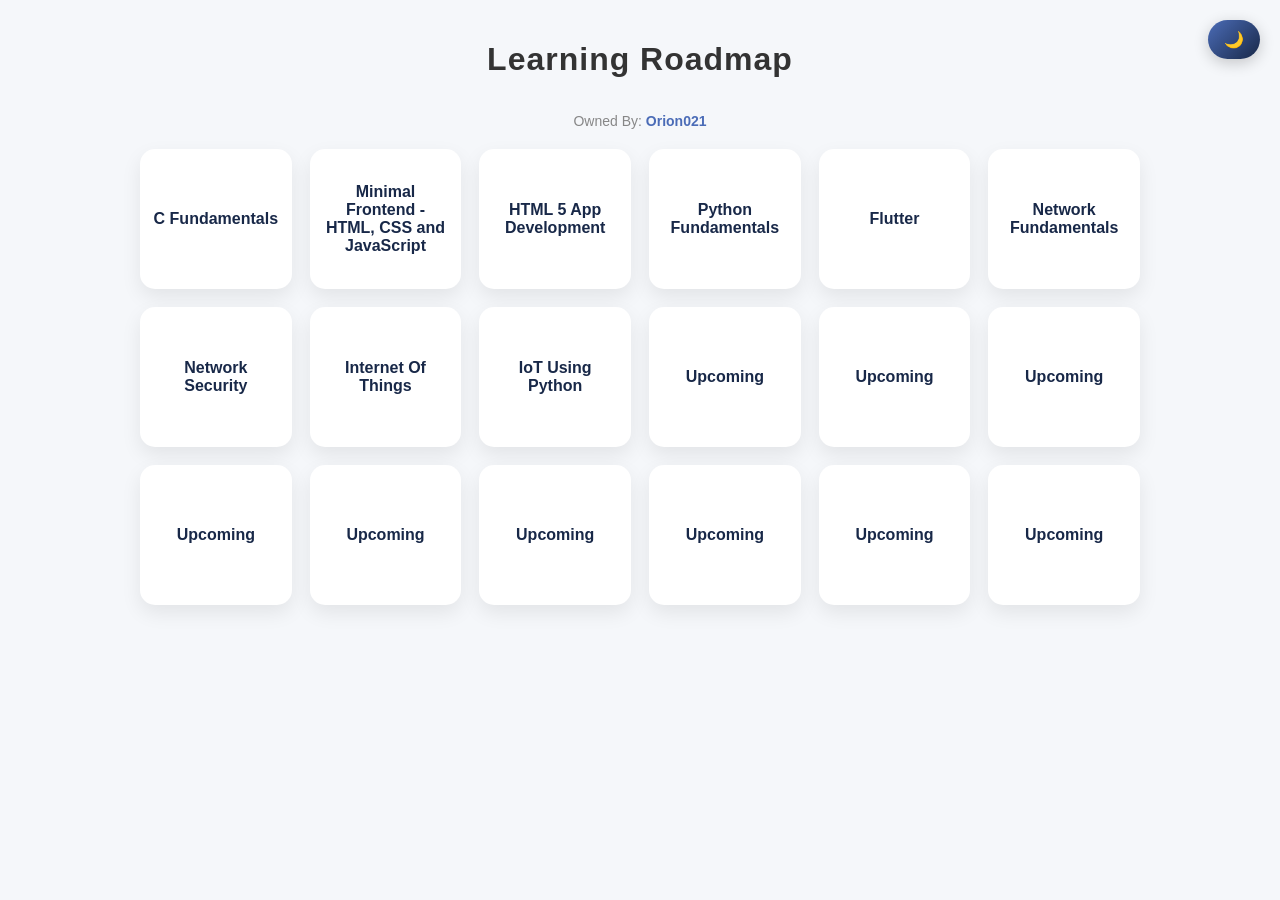
<file: index.html>
<!DOCTYPE html>
<html lang="en">
<head>
<meta charset="UTF-8" />
<meta name="viewport" content="width=device-width, initial-scale=1.0" />
<title>Learning Trackers Home</title>
<style>
  body {
    font-family: 'Segoe UI', 'Helvetica Neue', sans-serif;
    padding: 20px;
    margin: 0;
    background-color: #f5f7fa;
    color: #333;
    transition: background-color 0.3s, color 0.3s;
  }

  /* DARK MODE */
  .dark-mode {
    background-color: #121212;
    color: #e0e0e0;
  }

  /* Theme toggle */
  .theme-toggle {
    position: fixed;
    top: 20px;
    right: 20px;
    background: linear-gradient(135deg, #4b6cb7, #182848);
    color: white;
    border: none;
    padding: 10px 16px;
    border-radius: 50px;
    font-weight: bold;
    font-size: 16px;
    cursor: pointer;
    box-shadow: 0 4px 15px rgba(0,0,0,0.2);
    transition: all 0.3s ease;
  }
  .theme-toggle:hover {
    transform: scale(1.1);
    box-shadow: 0 6px 20px rgba(0,0,0,0.25);
  }

  h1 {
    text-align: center;
    margin-bottom: 30px;
    font-weight: 700;
    letter-spacing: 1px;
  }

  /* Cards grid */
  .trackers-container {
    display: grid;
    grid-template-columns: repeat(auto-fit, minmax(150px, 1fr));
    gap: 18px;
    max-width: 1000px;
    margin: 0 auto;
  }

  /* Tracker card */
  .tracker-card {
    background: #ffffff;
    border-radius: 15px;
    padding: 20px 12px;
    text-align: center;
    box-shadow: 0 8px 20px rgba(0,0,0,0.08);
    transition: all 0.3s ease;
    cursor: pointer;
    display: flex;
    flex-direction: column;
    justify-content: center;
    min-height: 100px;
  }

  .tracker-card:hover {
    transform: translateY(-6px);
    box-shadow: 0 12px 25px rgba(0,0,0,0.15);
    background: linear-gradient(145deg, #eef3ff, #d6e0ff);
  }

  .dark-mode .tracker-card {
    background: #1e1e1e;
    box-shadow: 0 6px 20px rgba(0,0,0,0.5);
  }

  .dark-mode .tracker-card:hover {
    background: #2a2a2a;
    box-shadow: 0 12px 25px rgba(0,0,0,0.6);
  }

  .tracker-card h2 {
    margin: 0;
    font-size: 16px;
    font-weight: 600;
    color: #182848;
  }

  .dark-mode .tracker-card h2 {
    color: #e0e0e0;
  }

  /* Owner info */
  .owner {
    text-align: center;
    font-size: 14px;
    color: #878787;
    margin: 35px 0 20px;
  }

  .owner a {
    color: #4b6cb7;
    font-weight: bold;
    text-decoration: none;
  }

  .owner a:hover {
    text-decoration: underline;
  }

  .dark-mode .owner a {
    color: #8ab4f8;
  }

  /* Back to top button */
  #backToTop {
    position: fixed;
    bottom: 30px;
    right: 30px;
    background: #4b6cb7;
    color: white;
    border: none;
    padding: 14px 18px;
    border-radius: 50px;
    cursor: pointer;
    font-size: 18px;
    box-shadow: 0 6px 20px rgba(0,0,0,0.2);
    display: none;
    transition: all 0.3s ease;
    z-index: 100;
  }
  #backToTop:hover {
    background: #182848;
    transform: scale(1.1);
  }
  .dark-mode #backToTop {
    background: #8ab4f8;
    color: #121212;
  }
  .dark-mode #backToTop:hover {
    background: #4b6cb7;
    color: white;
  }
</style>
</head>
<body>
  <button class="theme-toggle" id="themeToggle">🌙</button>
  <h1>Learning Roadmap</h1>

  <div class="owner">
    Owned By: <a href="https://orion021.github.io/krishnan_t/" target="_blank">Orion021</a>
  </div>

  <div class="trackers-container" id="trackersContainer"></div>

  <button id="backToTop" onclick="scrollToTop()">↑</button>

  <script>
    const trackers = [
      { title: "C Fundamentals", file: "Trackers/C-Fundamentals.html" },
      { title: "Minimal Frontend - HTML, CSS and JavaScript", file: "Trackers/FrontEnd-Dev.html" },
      { title: "HTML 5 App Development", file: "Trackers/HTML-5-App-Dev.html" },
      { title: "Python Fundamentals", file: "Trackers/Python-Fundamentals.html" },
      { title: "Flutter", file: "Trackers/Flutter-App-Dev.html" },
      { title: "Network Fundamentals", file: "Trackers/Networking-Fundamentals.html" },
      { title: "Network Security", file: "Trackers/Network-Security.html" },
      { title: "Internet Of Things", file: "Trackers/IoT.html" },
      { title: "IoT Using Python", file: "Trackers/iot-using-python.html" },
      { title: "Upcoming", file: "#" },
      { title: "Upcoming", file: "#" },
      { title: "Upcoming", file: "#" },
      { title: "Upcoming", file: "#" },
      { title: "Upcoming", file: "#" },
      { title: "Upcoming", file: "#" },
      { title: "Upcoming", file: "#" },
      { title: "Upcoming", file: "#" },
      { title: "Upcoming", file: "#" },
    ];

    const container = document.getElementById('trackersContainer');

    trackers.forEach(tracker => {
      const card = document.createElement('div');
      card.className = 'tracker-card';
      card.innerHTML = `<h2>${tracker.title}</h2>`;
      card.addEventListener('click', () => {
        window.location.href = tracker.file;
      });
      container.appendChild(card);
    });

    // Dark mode toggle
    const themeBtn = document.getElementById('themeToggle');
    themeBtn.addEventListener('click', () => {
      const isDark = document.body.classList.toggle('dark-mode');
      localStorage.setItem('theme', isDark ? 'dark' : 'light');
      themeBtn.innerText = isDark ? '☀️' : '🌙';
    });

    const savedTheme = localStorage.getItem('theme');
    if(savedTheme === 'dark'){
      document.body.classList.add('dark-mode');
      themeBtn.innerText = '☀️';
    }

    // Back to top
    const backBtn = document.getElementById('backToTop');
    window.addEventListener('scroll', () => {
      backBtn.style.display = window.scrollY > 300 ? 'block' : 'none';
    });
    function scrollToTop(){
      window.scrollTo({ top: 0, behavior: 'smooth' });
    }
  </script>
</body>
</html>
</file>
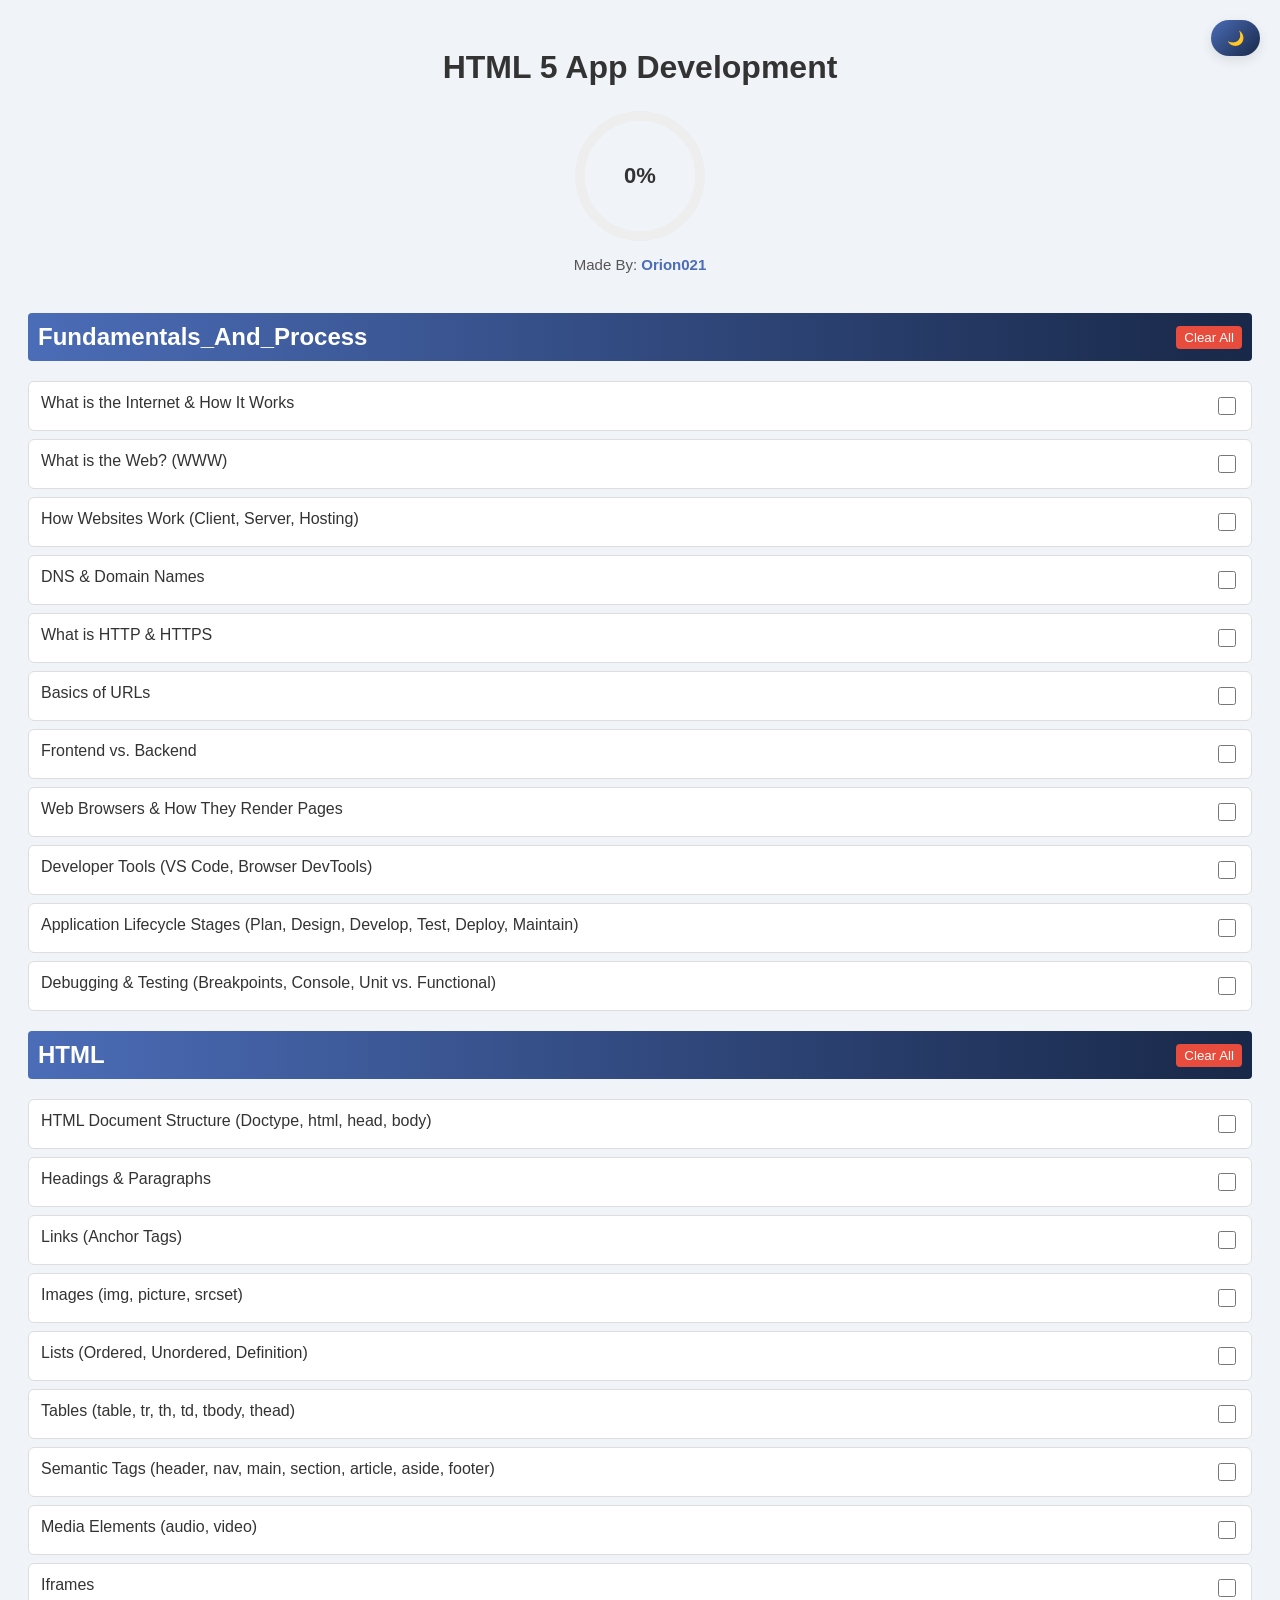
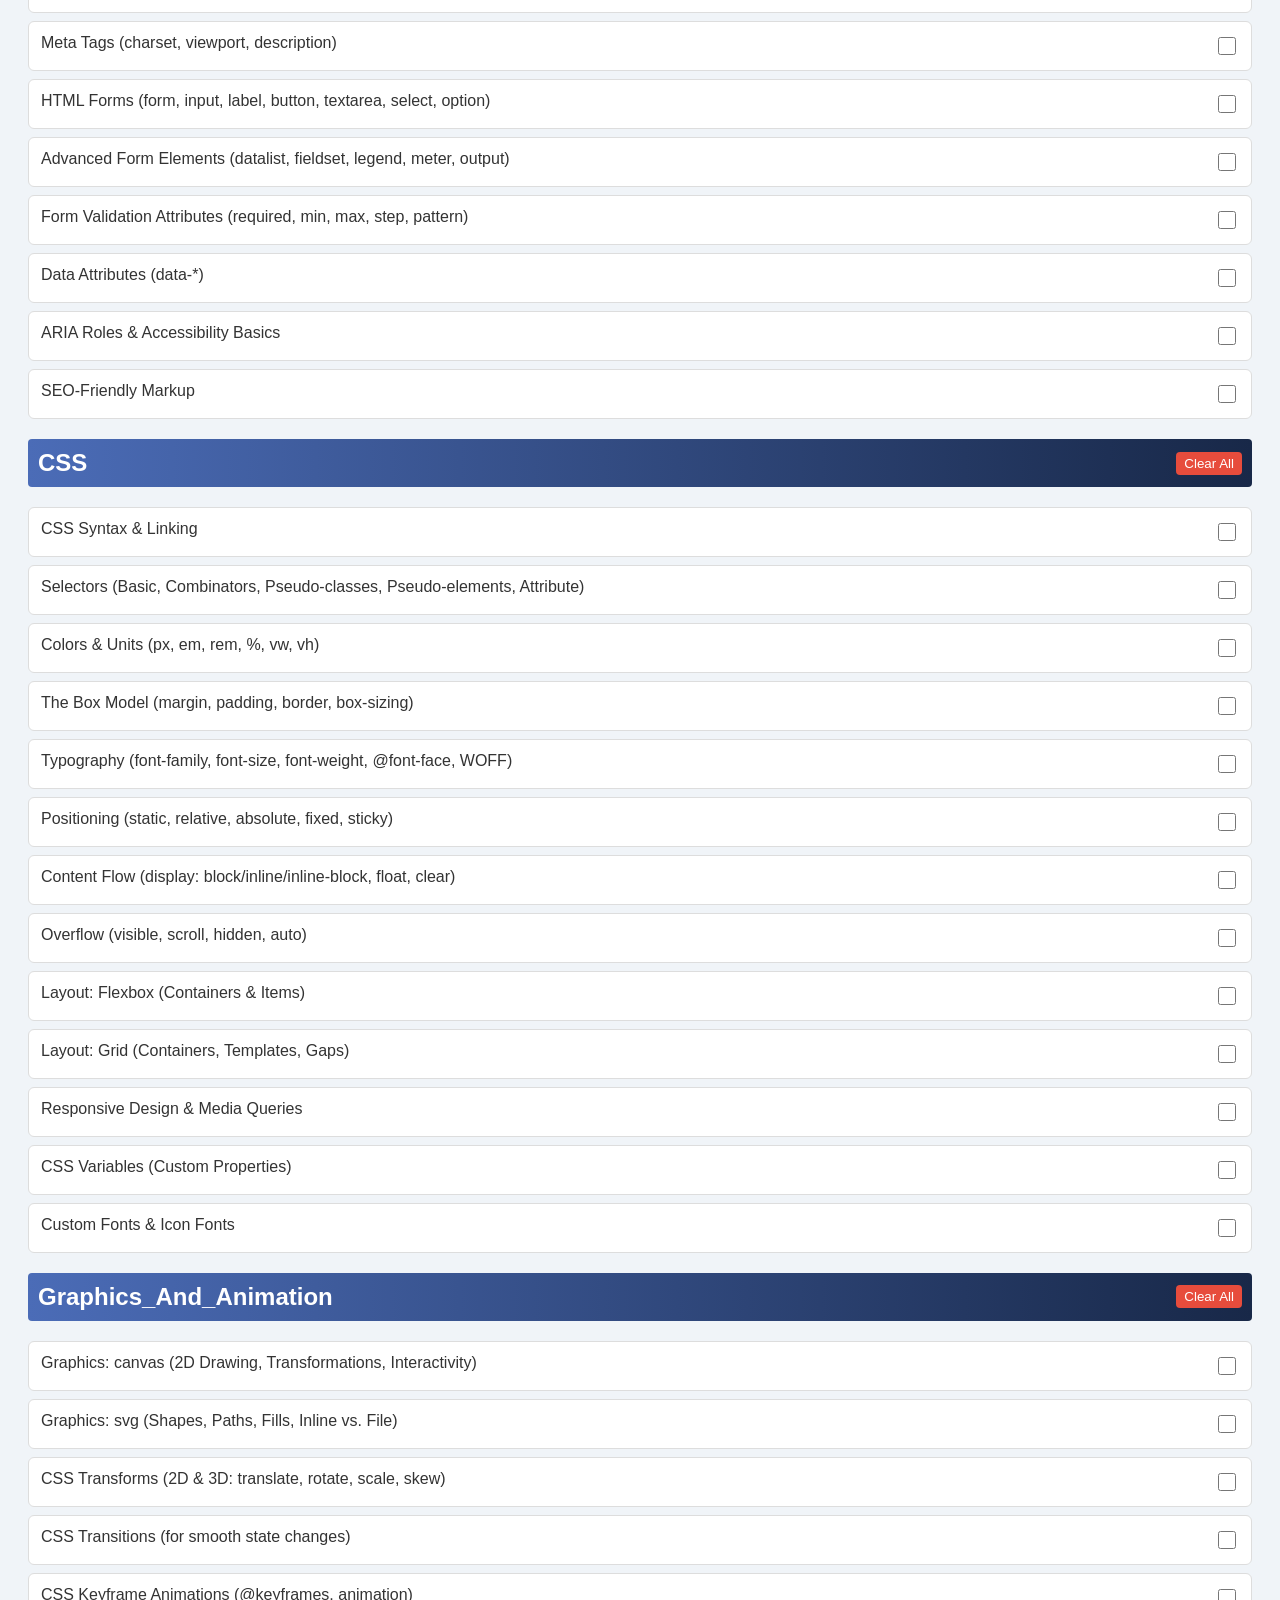
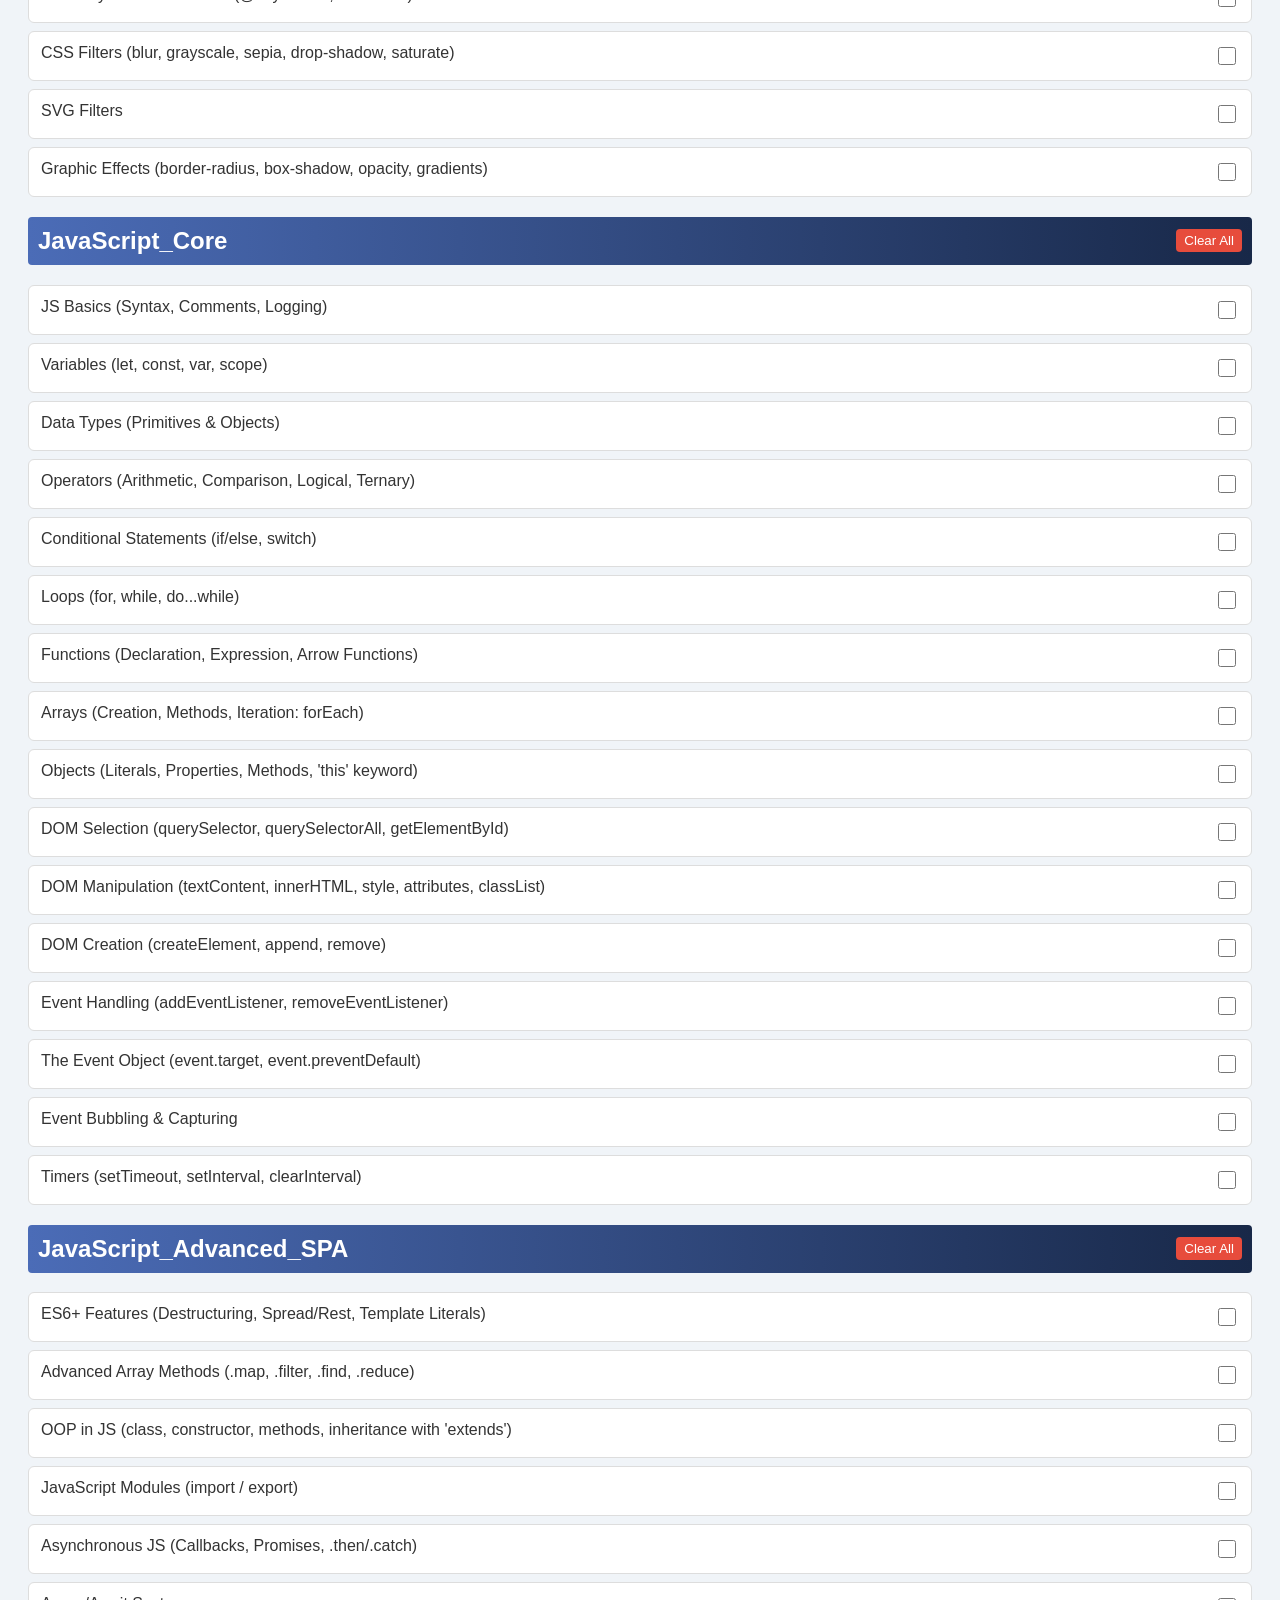
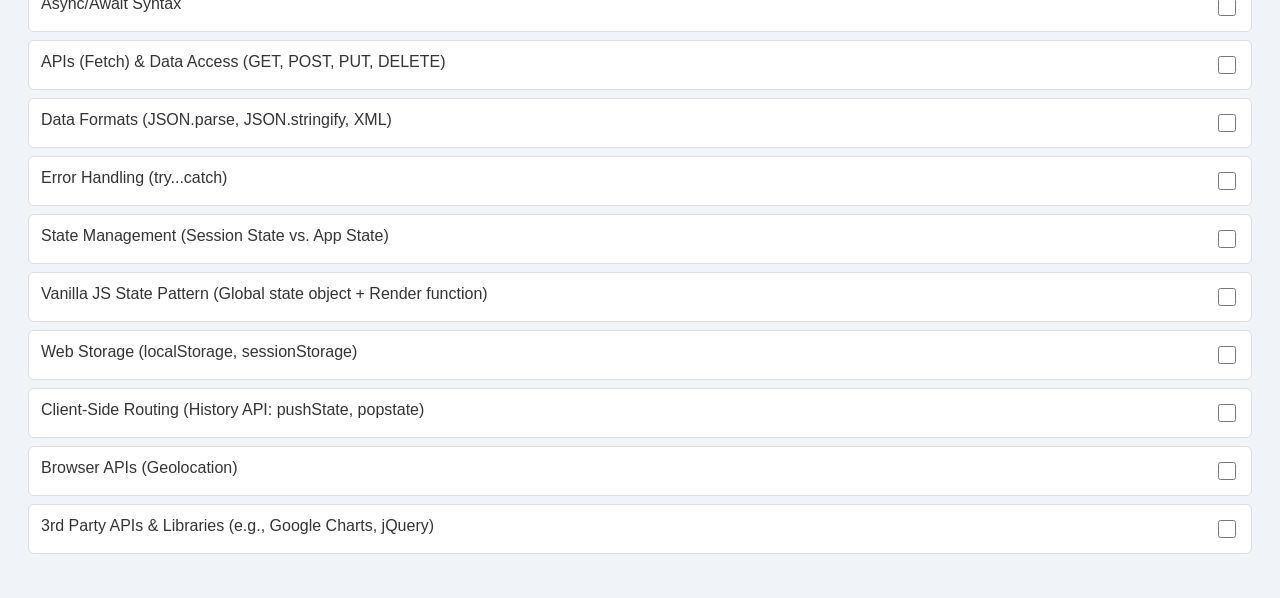
<file: Trackers/HTML-5-App-Dev.html>
<!DOCTYPE html>
<html lang="en">
<head>
  <meta charset="UTF-8" />
  <meta name="viewport" content="width=device-width, initial-scale=1.0" />
  <title>HTML 5 App Development</title>
  <link rel="stylesheet" href="style.css">
</head>
<body>
  <button class="theme-toggle" id="themeToggle" onclick="toggleTheme()">🌙</button>
  <h1>HTML 5 App Development</h1>

  <!-- Progress Wheel -->
  <div class="progress-wheel-container">
    <div class="progress-wheel">
      <svg>
        <circle class="bg" cx="70" cy="70" r="60"></circle>
        <circle class="progress" cx="70" cy="70" r="60"></circle>
      </svg>
      <div class="progress-text" id="progressPercent">0%</div>
    </div>
  </div>

  <!-- Ownership info -->
  <div class="owner">
    Made By: <a href="https://orion021.github.io/krishnan_t/" target="_blank">Orion021</a>
  </div>

  <div id="topics-container"></div>

  <!-- Back to Top Button -->
  <button id="backToTop" onclick="scrollToTop()">↑</button>

  <script>
    const sections = {
    /**
     * Level 1: Core concepts, process, and developer tools.
     */
    "Fundamentals_And_Process": [
        "What is the Internet & How It Works",
        "What is the Web? (WWW)",
        "How Websites Work (Client, Server, Hosting)",
        "DNS & Domain Names",
        "What is HTTP & HTTPS",
        "Basics of URLs",
        "Frontend vs. Backend",
        "Web Browsers & How They Render Pages",
        "Developer Tools (VS Code, Browser DevTools)",
        "Application Lifecycle Stages (Plan, Design, Develop, Test, Deploy, Maintain)",
        "Debugging & Testing (Breakpoints, Console, Unit vs. Functional)",
    ],

    /**
     * Level 2: The structure and 'skeleton' of the application.
     */
    "HTML": [
        "HTML Document Structure (Doctype, html, head, body)",
        "Headings & Paragraphs",
        "Links (Anchor Tags)",
        "Images (img, picture, srcset)",
        "Lists (Ordered, Unordered, Definition)",
        "Tables (table, tr, th, td, tbody, thead)",
        "Semantic Tags (header, nav, main, section, article, aside, footer)",
        "Media Elements (audio, video)",
        "Iframes",
        "Meta Tags (charset, viewport, description)",
        "HTML Forms (form, input, label, button, textarea, select, option)",
        "Advanced Form Elements (datalist, fieldset, legend, meter, output)",
        "Form Validation Attributes (required, min, max, step, pattern)",
        "Data Attributes (data-*)",
        "ARIA Roles & Accessibility Basics",
        "SEO-Friendly Markup",
    ],

    /**
     * Level 3: The visual styling, layout, and responsiveness.
     */
    "CSS": [
        "CSS Syntax & Linking",
        "Selectors (Basic, Combinators, Pseudo-classes, Pseudo-elements, Attribute)",
        "Colors & Units (px, em, rem, %, vw, vh)",
        "The Box Model (margin, padding, border, box-sizing)",
        "Typography (font-family, font-size, font-weight, @font-face, WOFF)",
        "Positioning (static, relative, absolute, fixed, sticky)",
        "Content Flow (display: block/inline/inline-block, float, clear)",
        "Overflow (visible, scroll, hidden, auto)",
        "Layout: Flexbox (Containers & Items)",
        "Layout: Grid (Containers, Templates, Gaps)",
        "Responsive Design & Media Queries",
        "CSS Variables (Custom Properties)",
        "Custom Fonts & Icon Fonts",
    ],

    /**
     * Level 4: Enhancing the UI with graphics and motion.
     */
    "Graphics_And_Animation": [
        "Graphics: canvas (2D Drawing, Transformations, Interactivity)",
        "Graphics: svg (Shapes, Paths, Fills, Inline vs. File)",
        "CSS Transforms (2D & 3D: translate, rotate, scale, skew)",
        "CSS Transitions (for smooth state changes)",
        "CSS Keyframe Animations (@keyframes, animation)",
        "CSS Filters (blur, grayscale, sepia, drop-shadow, saturate)",
        "SVG Filters",
        "Graphic Effects (border-radius, box-shadow, opacity, gradients)",
    ],

    /**
     * Level 5: Core interactivity and logic.
     */
    "JavaScript_Core": [
        "JS Basics (Syntax, Comments, Logging)",
        "Variables (let, const, var, scope)",
        "Data Types (Primitives & Objects)",
        "Operators (Arithmetic, Comparison, Logical, Ternary)",
        "Conditional Statements (if/else, switch)",
        "Loops (for, while, do...while)",
        "Functions (Declaration, Expression, Arrow Functions)",
        "Arrays (Creation, Methods, Iteration: forEach)",
        "Objects (Literals, Properties, Methods, 'this' keyword)",
        "DOM Selection (querySelector, querySelectorAll, getElementById)",
        "DOM Manipulation (textContent, innerHTML, style, attributes, classList)",
        "DOM Creation (createElement, append, remove)",
        "Event Handling (addEventListener, removeEventListener)",
        "The Event Object (event.target, event.preventDefault)",
        "Event Bubbling & Capturing",
        "Timers (setTimeout, setInterval, clearInterval)",
    ],

    /**
     * Level 6: Building a complete, modern application (SPA).
     */
    "JavaScript_Advanced_SPA": [
        "ES6+ Features (Destructuring, Spread/Rest, Template Literals)",
        "Advanced Array Methods (.map, .filter, .find, .reduce)",
        "OOP in JS (class, constructor, methods, inheritance with 'extends')",
        "JavaScript Modules (import / export)",
        "Asynchronous JS (Callbacks, Promises, .then/.catch)",
        "Async/Await Syntax",
        "APIs (Fetch) & Data Access (GET, POST, PUT, DELETE)",
        "Data Formats (JSON.parse, JSON.stringify, XML)",
        "Error Handling (try...catch)",
        "State Management (Session State vs. App State)",
        "Vanilla JS State Pattern (Global state object + Render function)",
        "Web Storage (localStorage, sessionStorage)",
        "Client-Side Routing (History API: pushState, popstate)",
        "Browser APIs (Geolocation)",
        "3rd Party APIs & Libraries (e.g., Google Charts, jQuery)",
    ]
    };

    const container = document.getElementById('topics-container');

    Object.entries(sections).forEach(([section, topics]) => {
      const sectionEl = document.createElement('div');
      sectionEl.innerHTML = `<h2>${section} <button class="clear-button" onclick="clearSection('${section}')">Clear All</button></h2>`;
      const listEl = document.createElement('ul');

      topics.forEach((topic, index) => {
        const topicId = `${section}-${index}`;
        const li = document.createElement('li');
        li.innerHTML = `<span class="topic-text">${topic}</span>
          <div class="progress-selector">
            <input type="checkbox" data-id="${topicId}" onclick="setProgress('${topicId}', this.checked)">
          </div>`;
        listEl.appendChild(li);
      });

      sectionEl.appendChild(listEl);
      container.appendChild(sectionEl);
    });

    function setProgress(id, checked) {
      localStorage.setItem(id, checked ? '1' : '0');
      updateOverallProgress();
    }

    function clearSection(section) {
      const topics = sections[section];
      topics.forEach((_, index) => {
        const topicId = `${section}-${index}`;
        localStorage.removeItem(topicId);
        const checkbox = document.querySelector(`input[data-id='${topicId}']`);
        if (checkbox) checkbox.checked = false;
      });
      updateOverallProgress();
    }

    function restoreProgress() {
      Object.entries(sections).forEach(([section, topics]) => {
        topics.forEach((_, index) => {
          const topicId = `${section}-${index}`;
          const saved = localStorage.getItem(topicId);
          const checkbox = document.querySelector(`input[data-id='${topicId}']`);
          if (checkbox && saved === '1') checkbox.checked = true;
        });
      });
      updateOverallProgress();
    }

    function updateOverallProgress() {
      const allTopics = [];
      Object.entries(sections).forEach(([section, topics]) => {
        topics.forEach((_, index) => {
          const topicId = `${section}-${index}`;
          const checked = localStorage.getItem(topicId) === '1' ? 1 : 0;
          allTopics.push(checked);
        });
      });

      const maxScore = allTopics.length;
      const currentScore = allTopics.reduce((a, b) => a + b, 0);
      const percent = maxScore ? Math.round((currentScore / maxScore) * 100) : 0;

      const circle = document.querySelector('.progress');
      const text = document.getElementById('progressPercent');
      const radius = 60;
      const circumference = 2 * Math.PI * radius;
      const offset = circumference - (percent / 100) * circumference;

      circle.style.strokeDasharray = circumference;
      circle.style.strokeDashoffset = offset;
      text.textContent = `${percent}%`;
    }

    function toggleTheme() {
      const root = document.documentElement;
      const isDark = root.classList.toggle('dark-mode');
      localStorage.setItem('theme', isDark ? 'dark' : 'light');
      document.getElementById('themeToggle').textContent = isDark ? '☀️' : '🌙';
    }

    function restoreTheme() {
      const savedTheme = localStorage.getItem('theme');
      const isDark = savedTheme === 'dark';
      if (isDark) document.documentElement.classList.add('dark-mode');
      document.getElementById('themeToggle').textContent = isDark ? '☀️' : '🌙';
    }

    // Back to Top Logic
    const backToTopBtn = document.getElementById('backToTop');
    window.onscroll = function() {
      if (document.body.scrollTop > 200 || document.documentElement.scrollTop > 200) {
        backToTopBtn.style.display = "block";
      } else {
        backToTopBtn.style.display = "none";
      }
    };

    function scrollToTop() {
      window.scrollTo({ top: 0, behavior: 'smooth' });
    }

    restoreTheme();
    restoreProgress();
  </script>
</body>
</html>
</file>
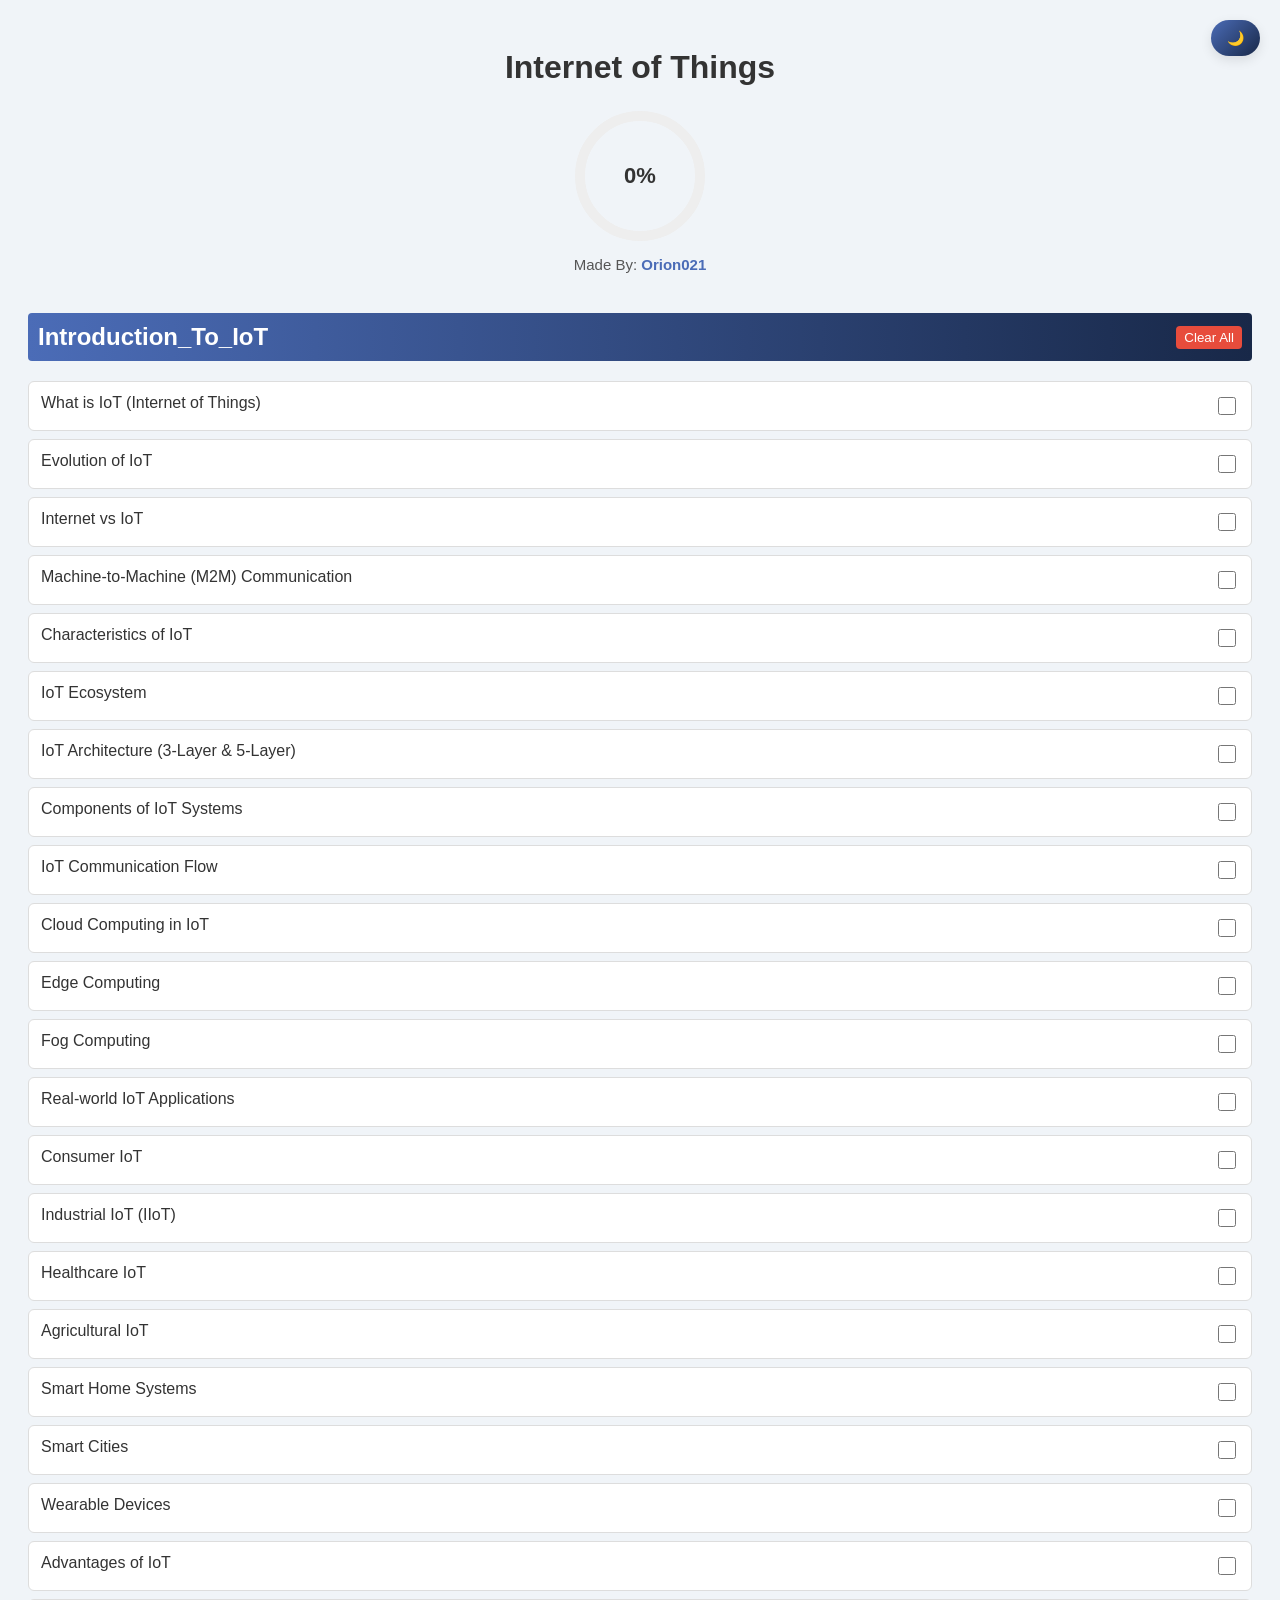
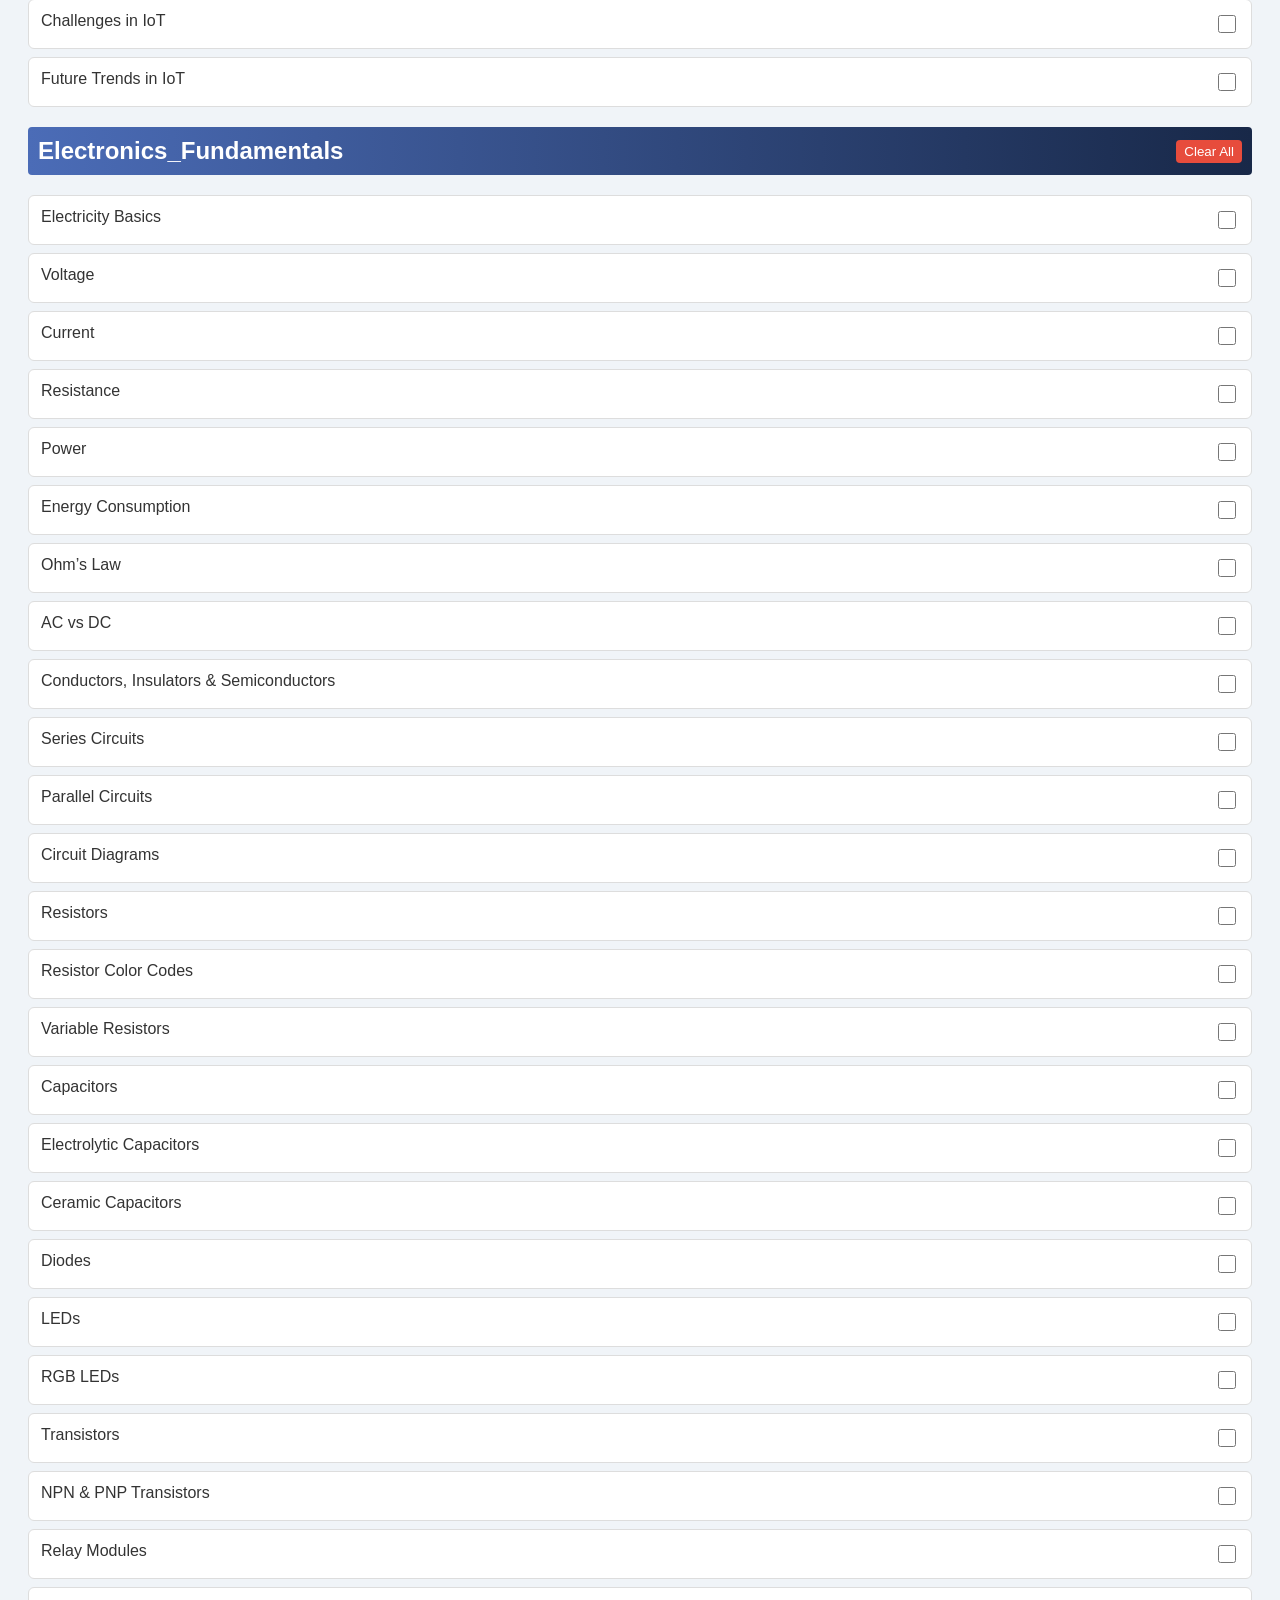
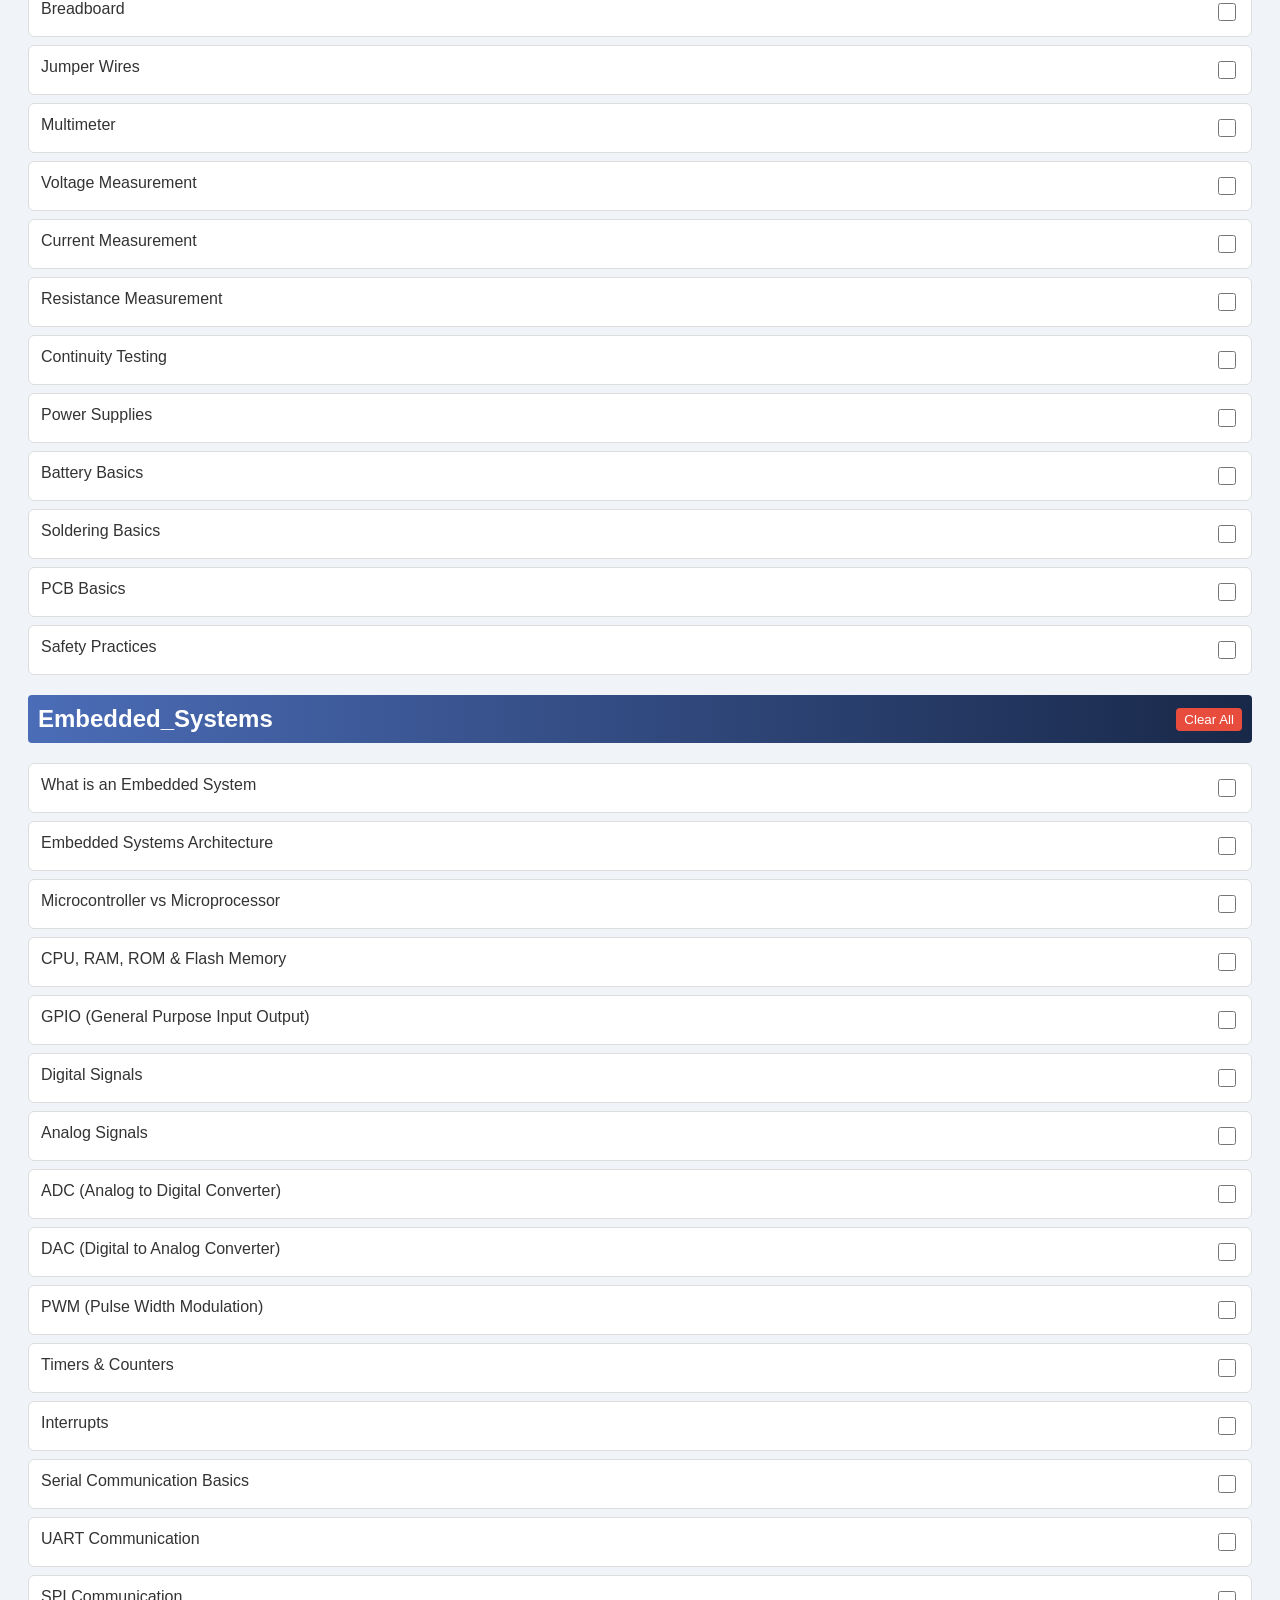
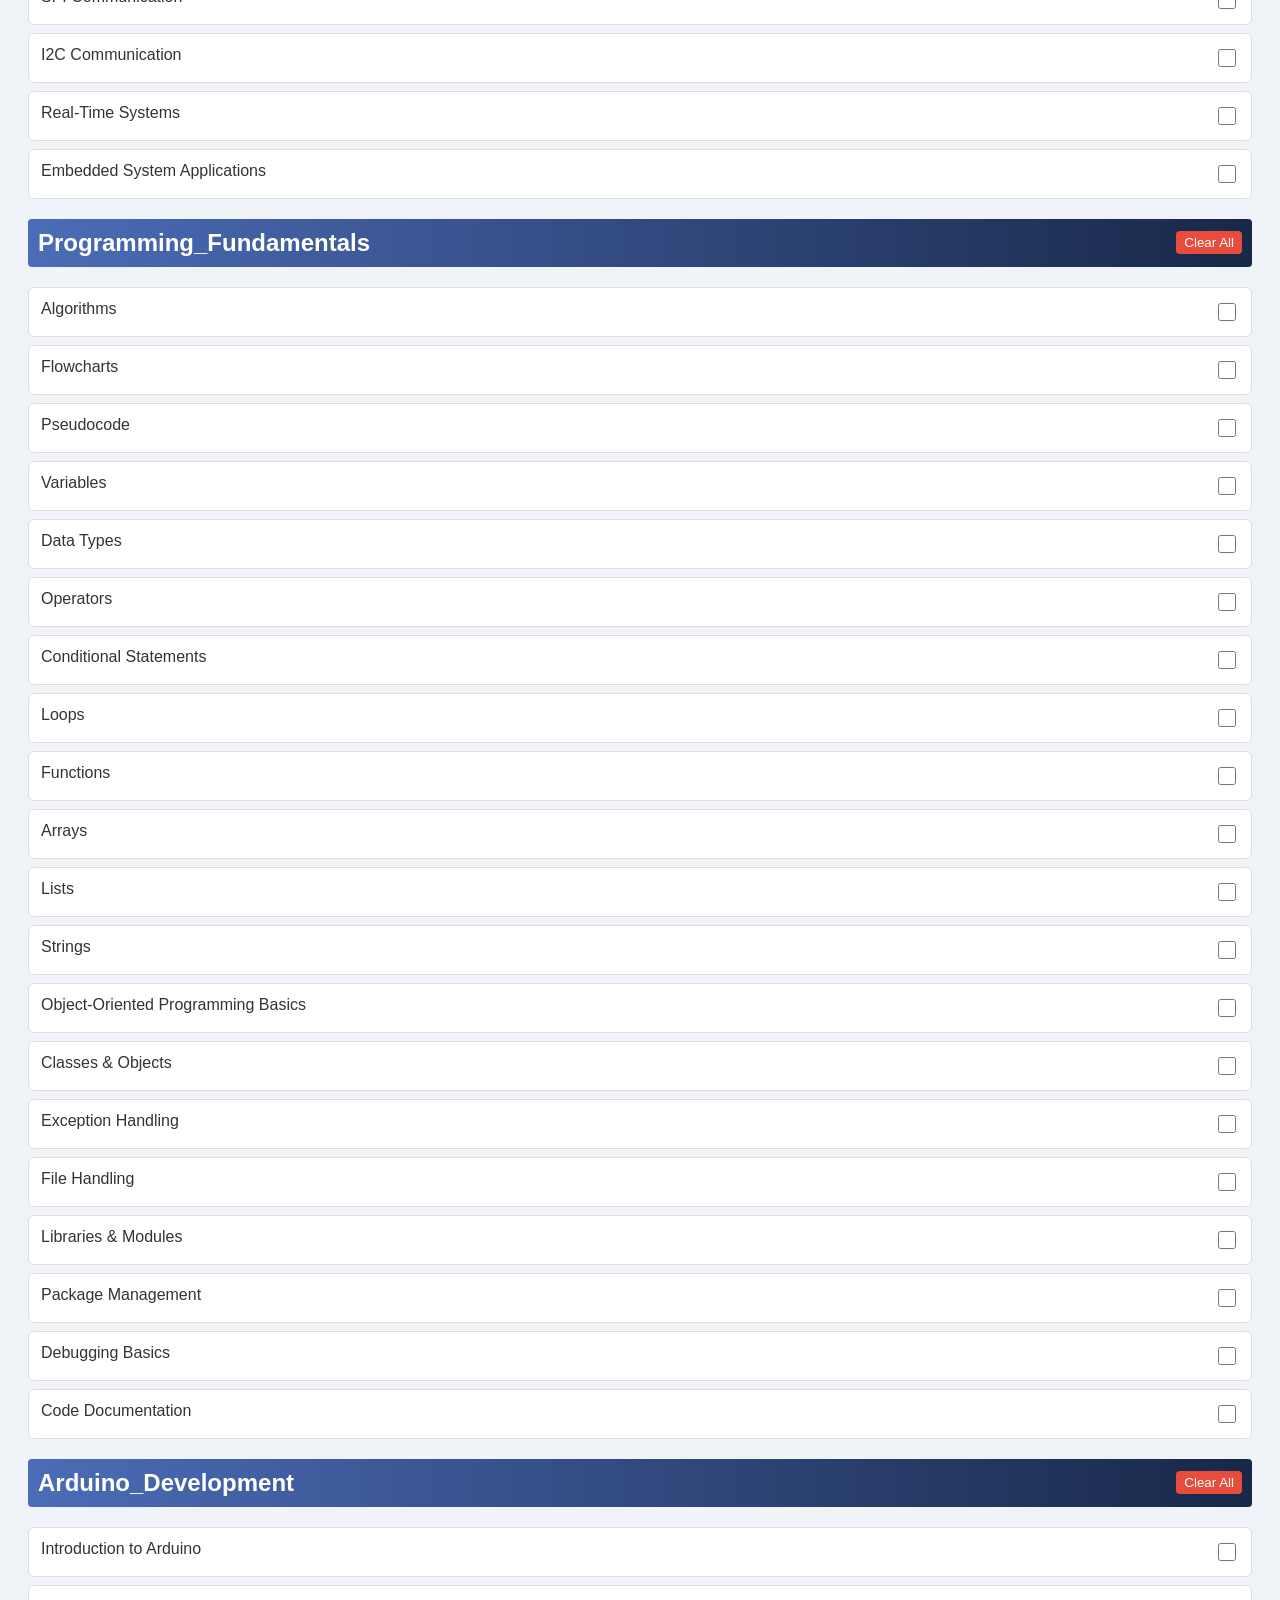
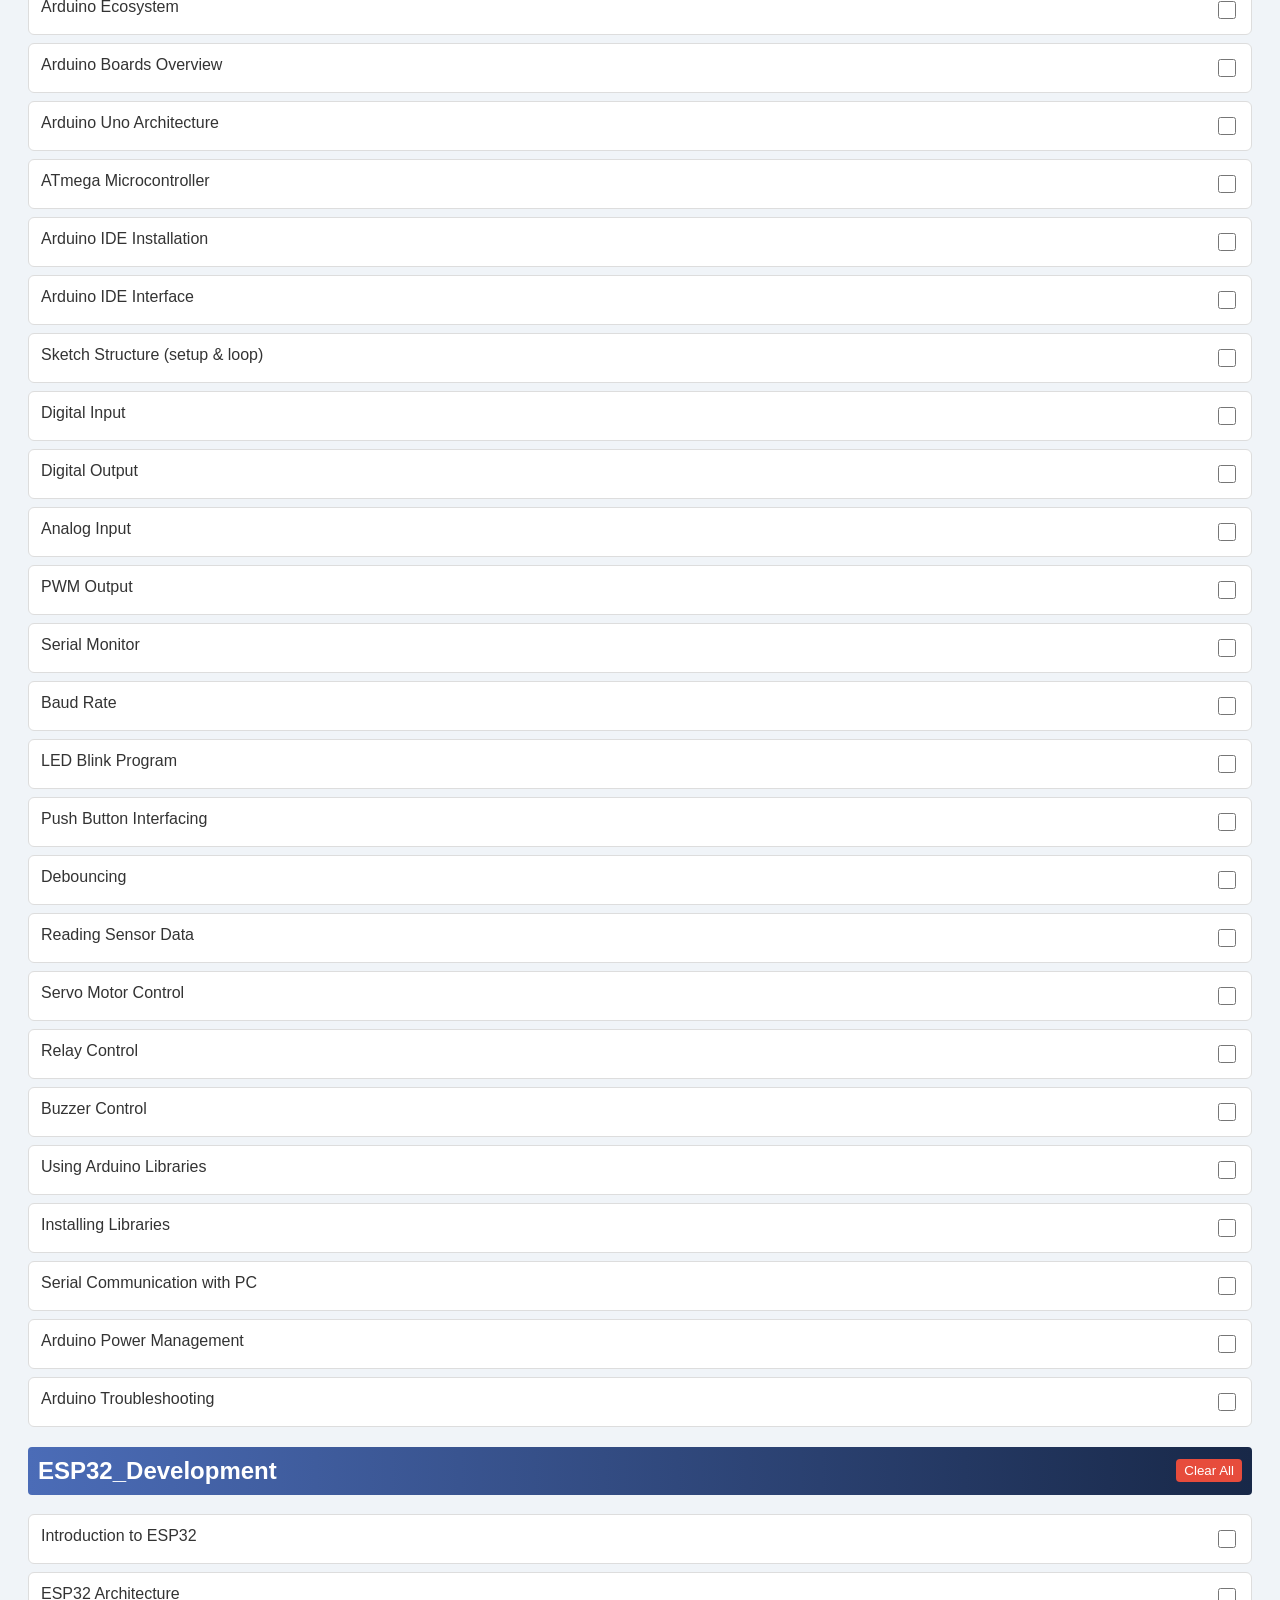
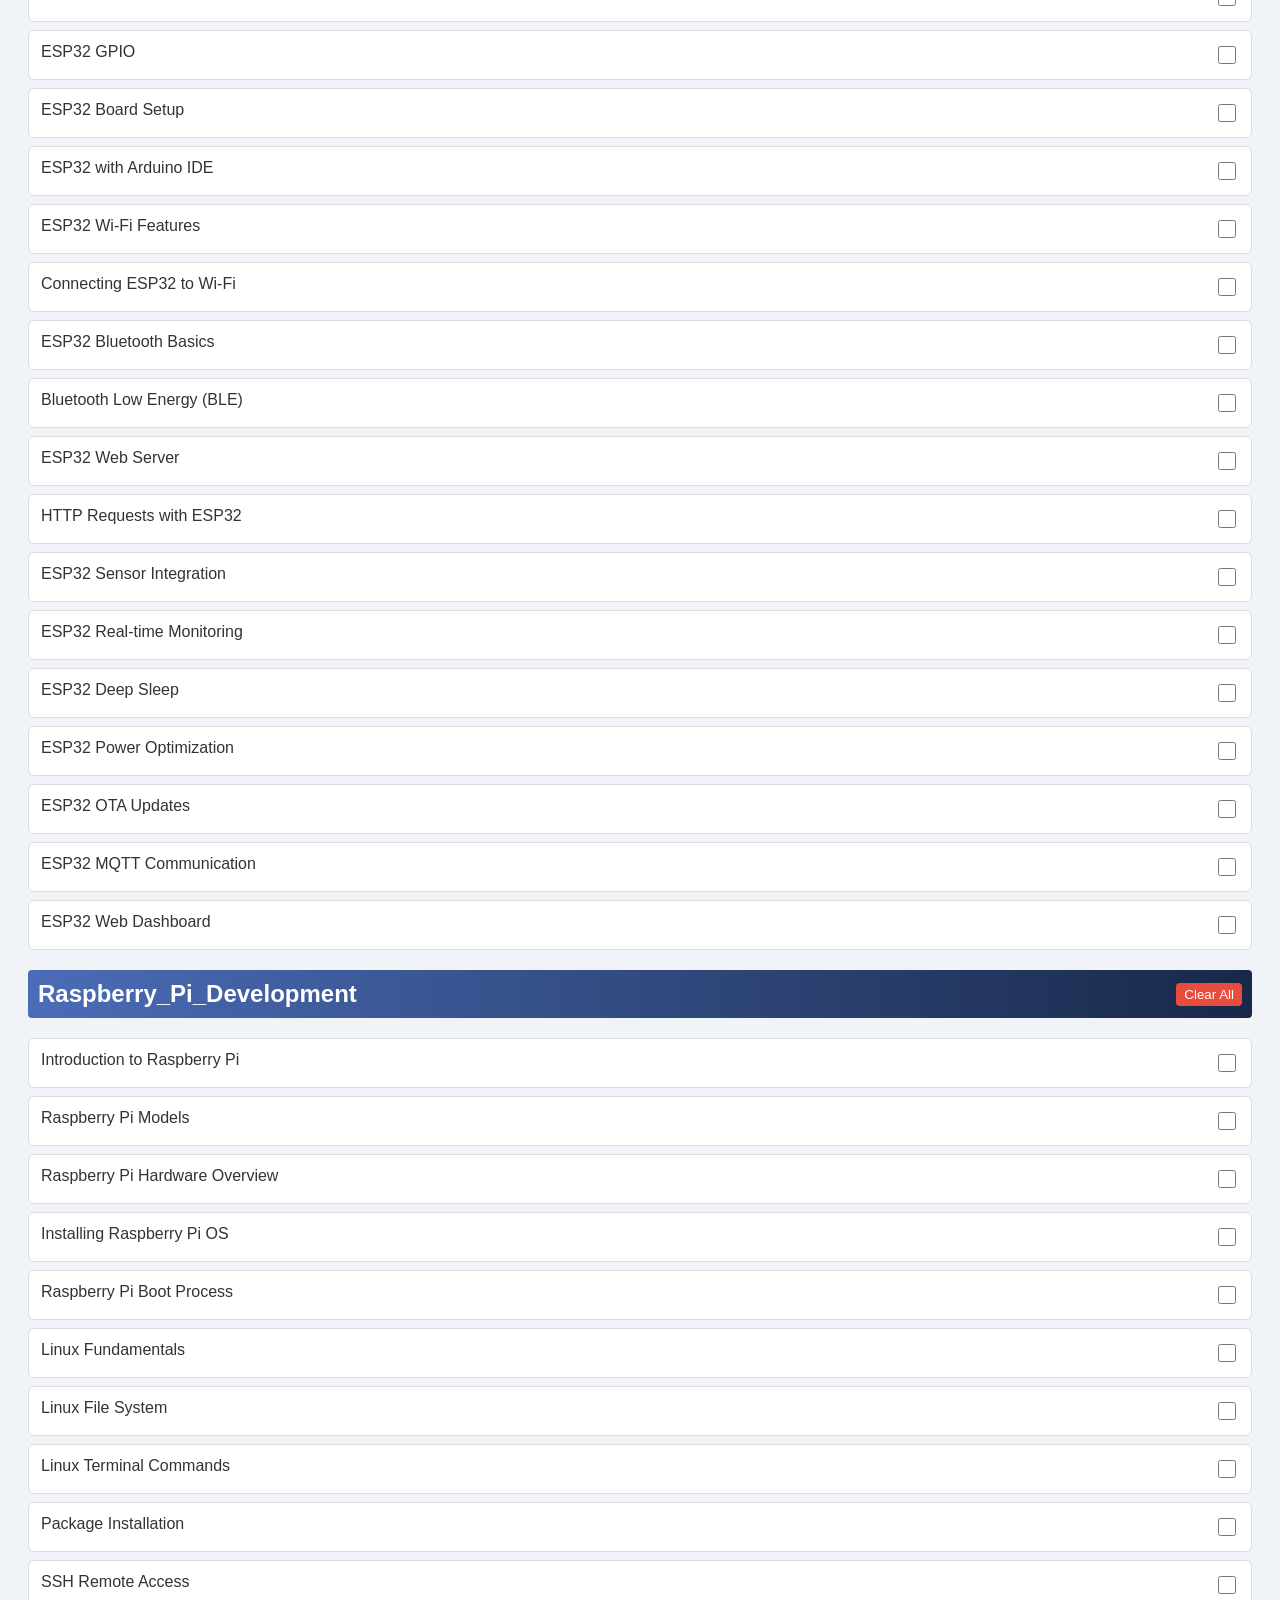
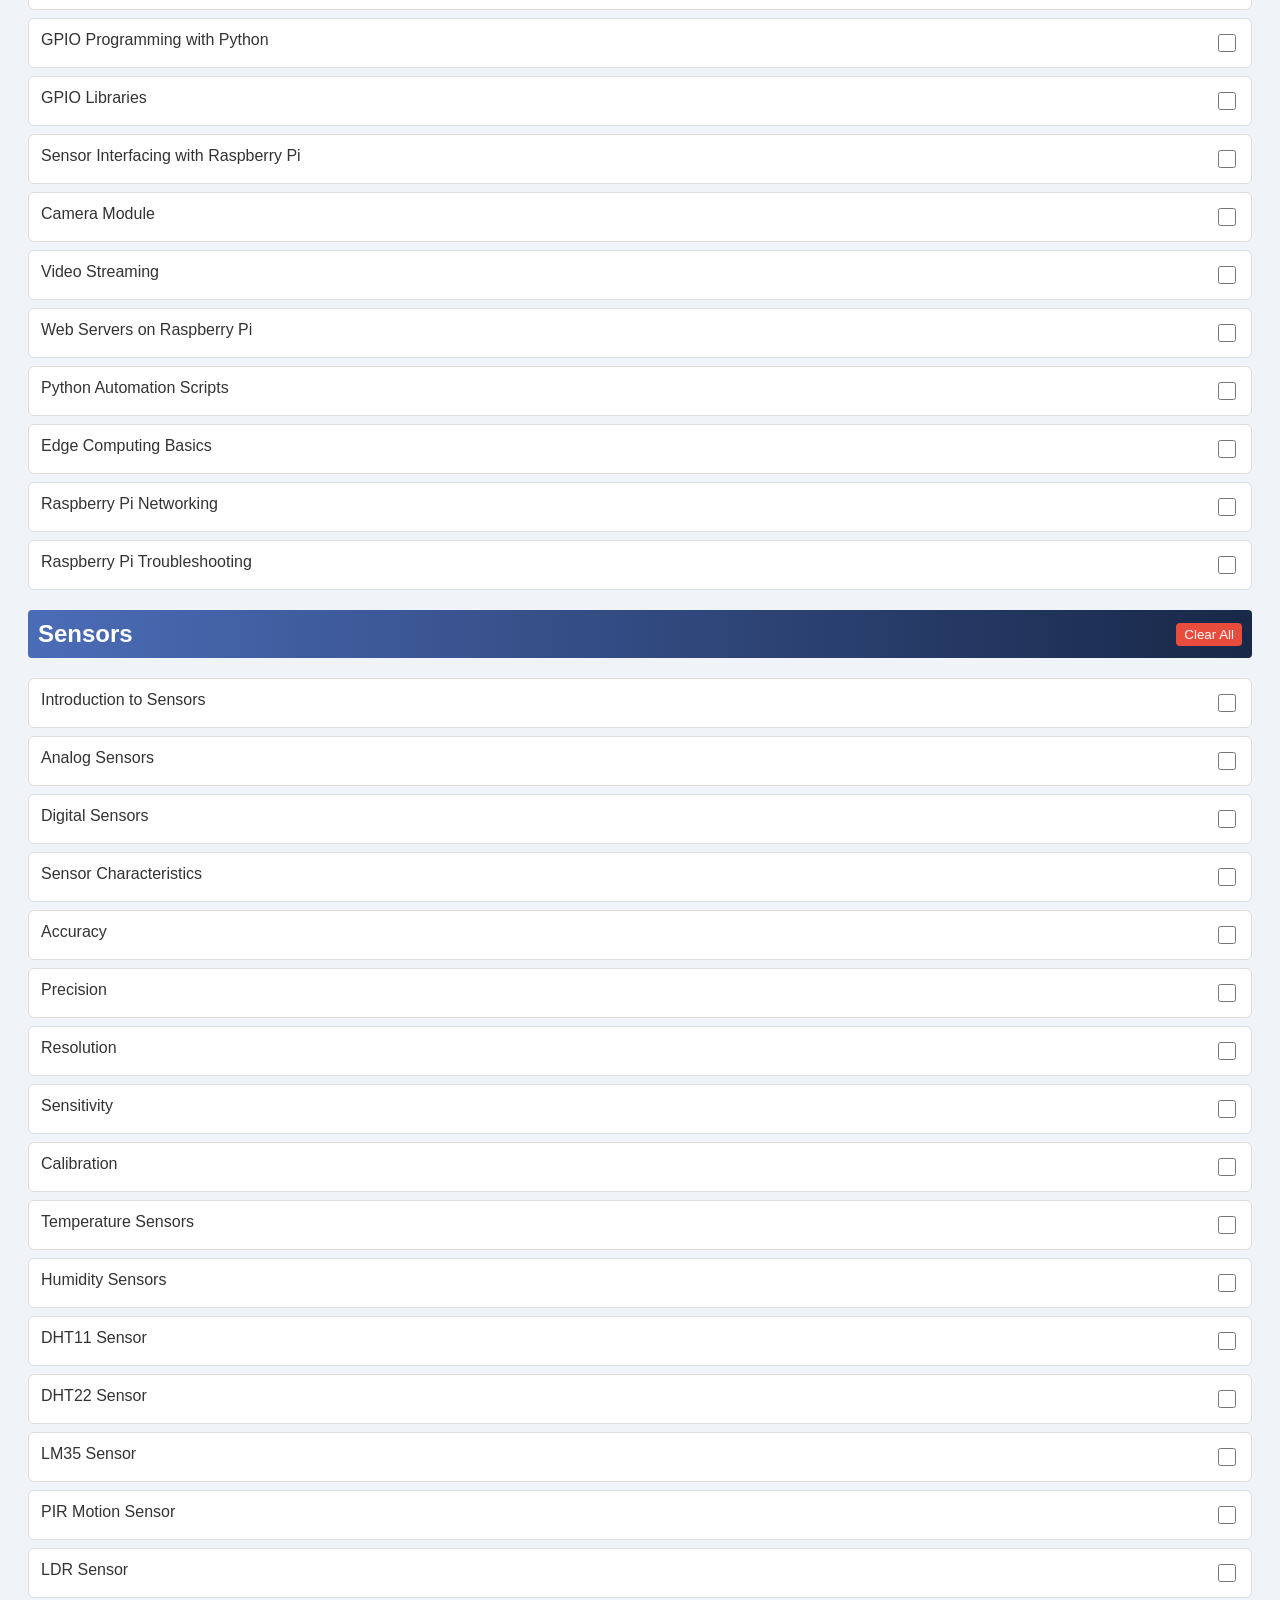
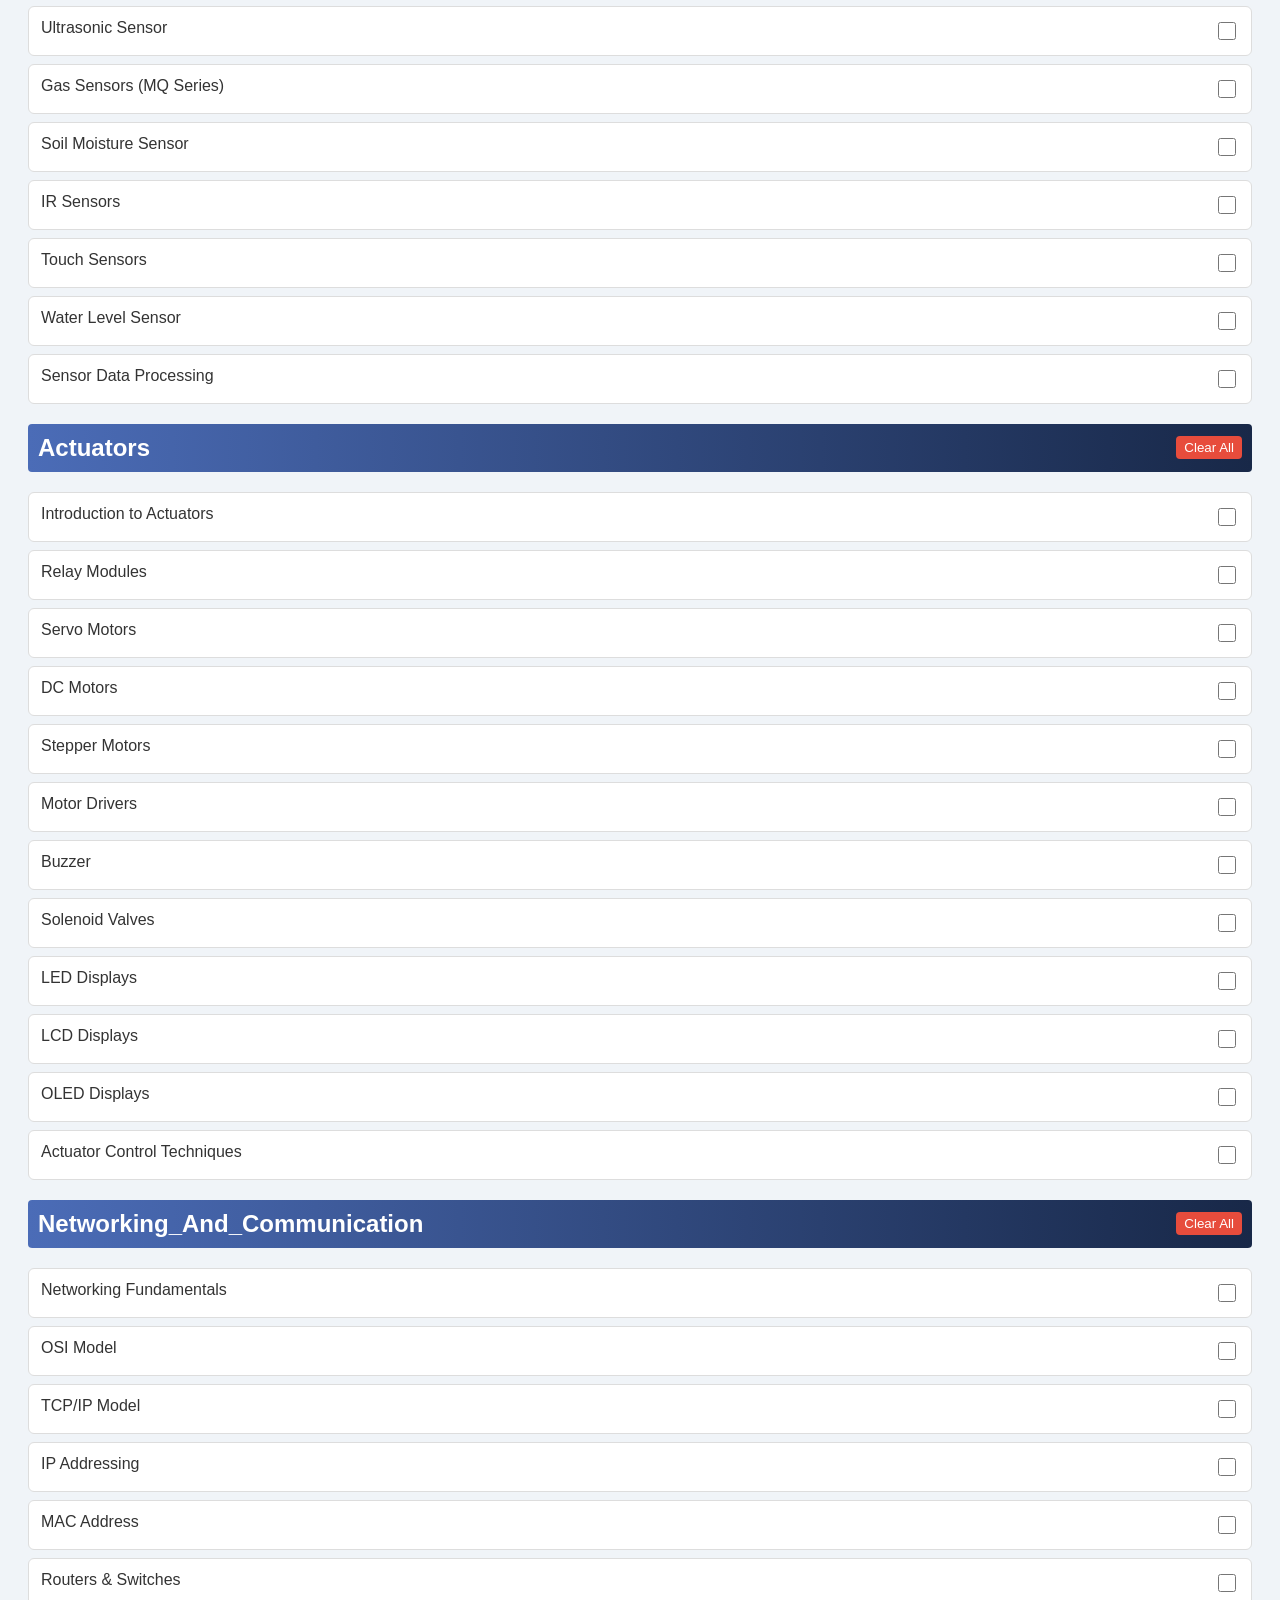
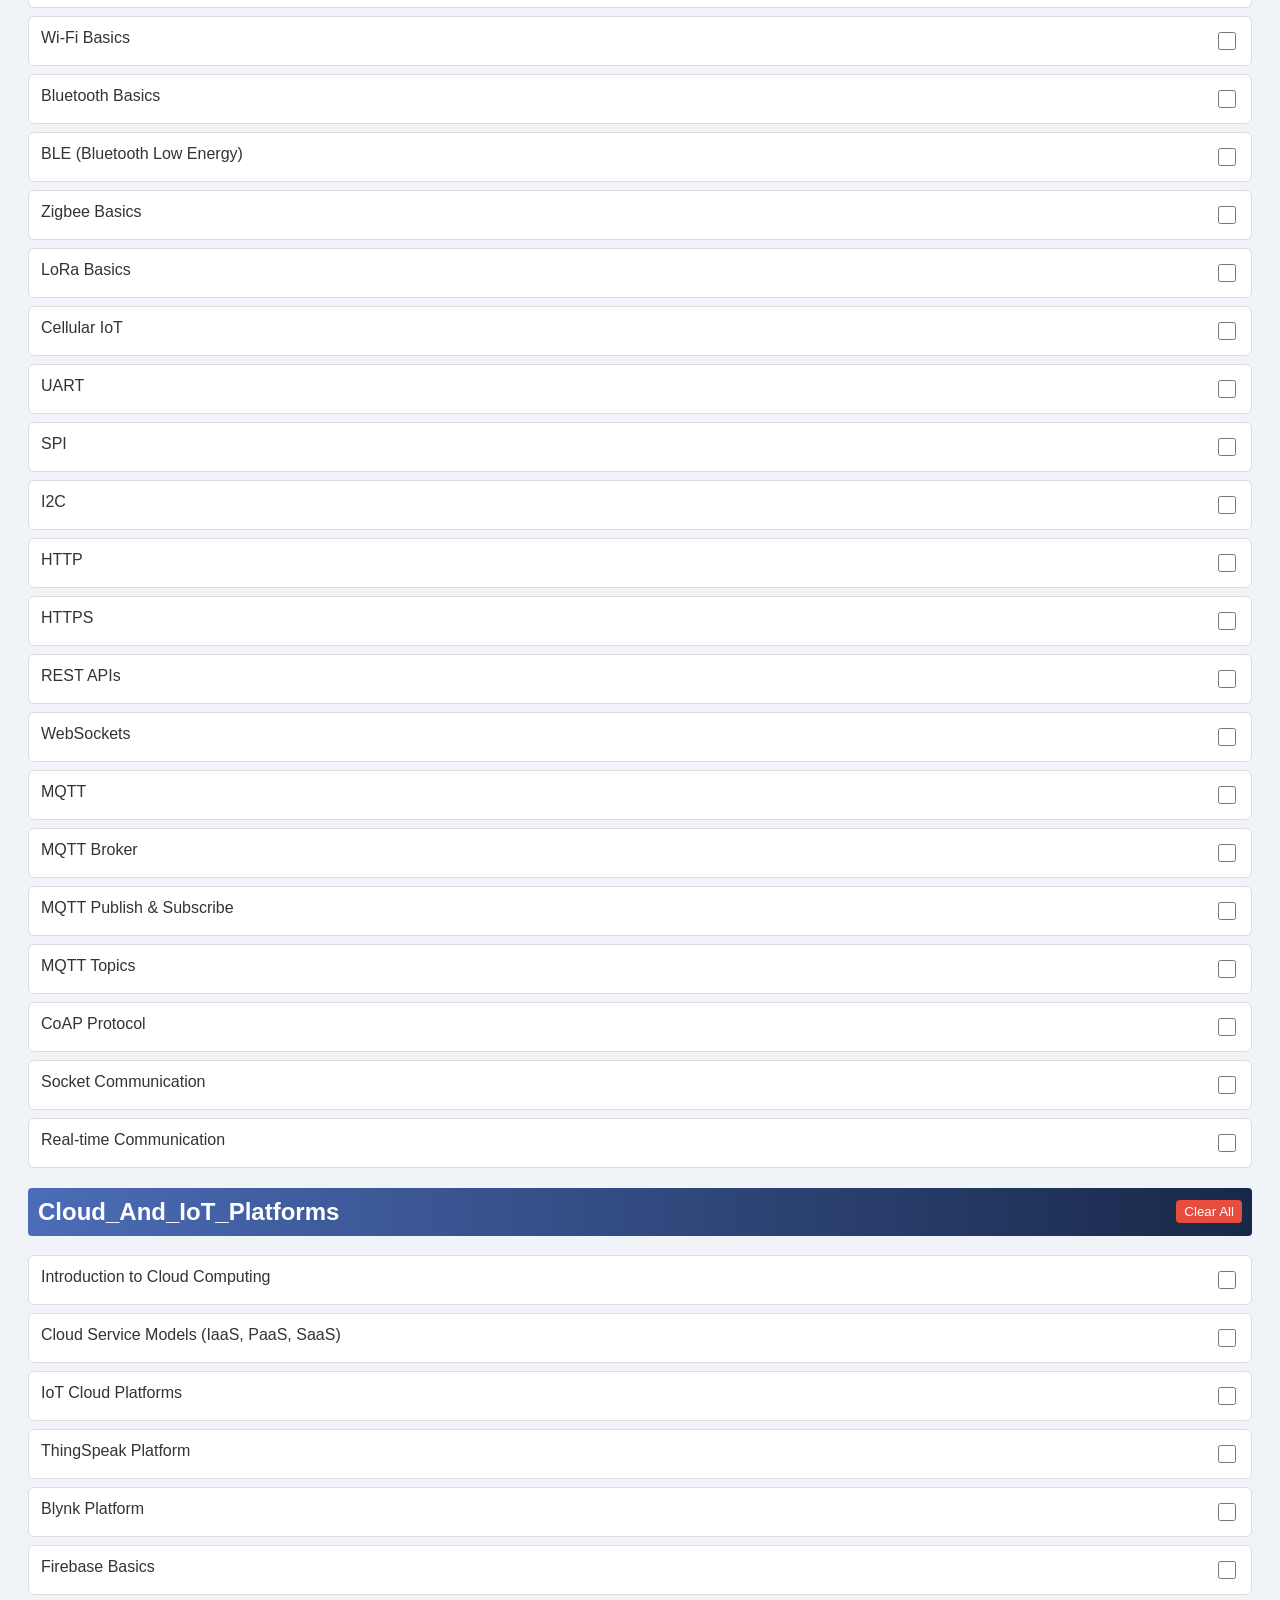
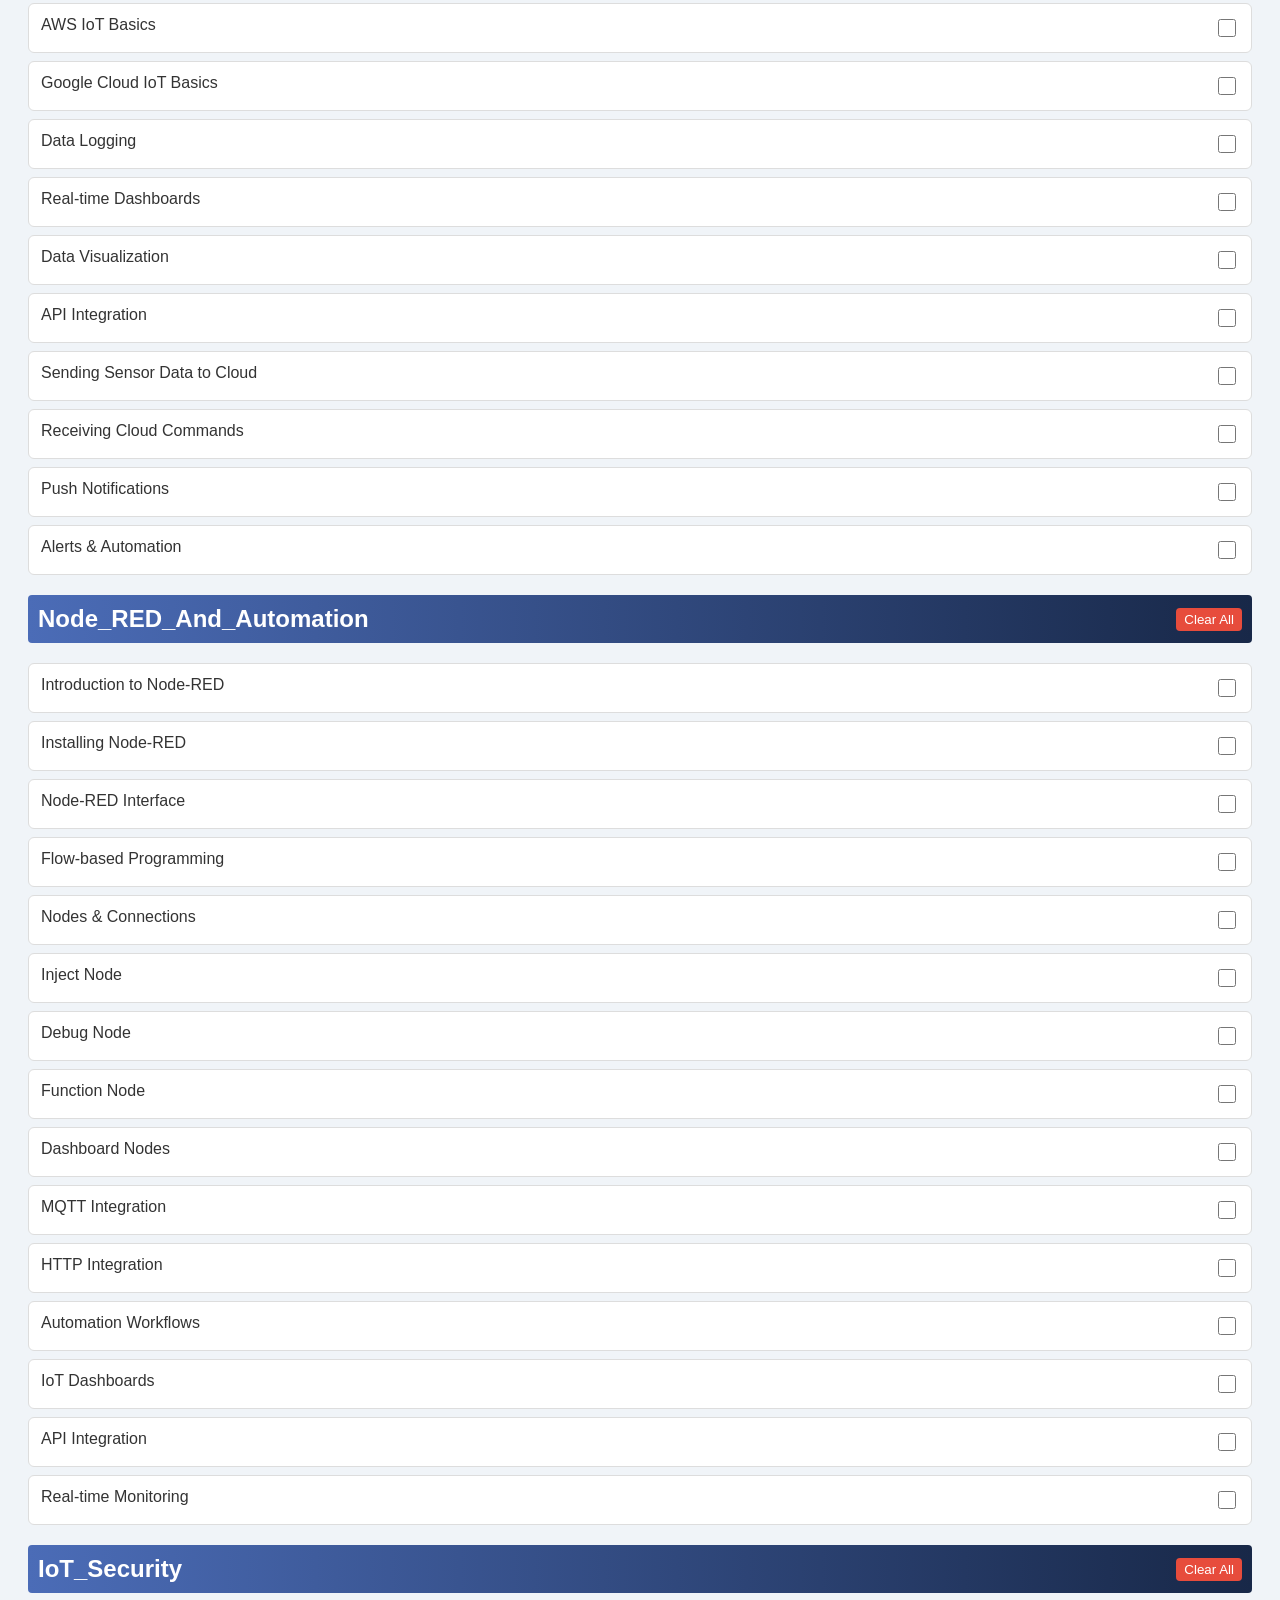
<file: Trackers/IoT.html>
<!DOCTYPE html>
<html lang="en">
<head>
  <meta charset="UTF-8" />
  <meta name="viewport" content="width=device-width, initial-scale=1.0" />
  <title>Internet of Things</title>
  <link rel="stylesheet" href="style.css">
</head>
<body>
  <button class="theme-toggle" id="themeToggle" onclick="toggleTheme()">🌙</button>
  <h1>Internet of Things</h1>

  <!-- Progress Wheel -->
  <div class="progress-wheel-container">
    <div class="progress-wheel">
      <svg>
        <circle class="bg" cx="70" cy="70" r="60"></circle>
        <circle class="progress" cx="70" cy="70" r="60"></circle>
      </svg>
      <div class="progress-text" id="progressPercent">0%</div>
    </div>
  </div>

  <!-- Ownership info -->
  <div class="owner">
    Made By: <a href="https://orion021.github.io/krishnan_t/" target="_blank">Orion021</a>
  </div>

  <div id="topics-container"></div>

  <!-- Back to Top Button -->
  <button id="backToTop" onclick="scrollToTop()">↑</button>

  <script>
const sections = {

    /**
     * Phase 1: Introduction to IoT
     */
    "Introduction_To_IoT": [
        "What is IoT (Internet of Things)",
        "Evolution of IoT",
        "Internet vs IoT",
        "Machine-to-Machine (M2M) Communication",
        "Characteristics of IoT",
        "IoT Ecosystem",
        "IoT Architecture (3-Layer & 5-Layer)",
        "Components of IoT Systems",
        "IoT Communication Flow",
        "Cloud Computing in IoT",
        "Edge Computing",
        "Fog Computing",
        "Real-world IoT Applications",
        "Consumer IoT",
        "Industrial IoT (IIoT)",
        "Healthcare IoT",
        "Agricultural IoT",
        "Smart Home Systems",
        "Smart Cities",
        "Wearable Devices",
        "Advantages of IoT",
        "Challenges in IoT",
        "Future Trends in IoT",
    ],

    /**
     * Phase 2: Electrical & Electronics Fundamentals
     */
    "Electronics_Fundamentals": [
        "Electricity Basics",
        "Voltage",
        "Current",
        "Resistance",
        "Power",
        "Energy Consumption",
        "Ohm’s Law",
        "AC vs DC",
        "Conductors, Insulators & Semiconductors",
        "Series Circuits",
        "Parallel Circuits",
        "Circuit Diagrams",
        "Resistors",
        "Resistor Color Codes",
        "Variable Resistors",
        "Capacitors",
        "Electrolytic Capacitors",
        "Ceramic Capacitors",
        "Diodes",
        "LEDs",
        "RGB LEDs",
        "Transistors",
        "NPN & PNP Transistors",
        "Relay Modules",
        "Breadboard",
        "Jumper Wires",
        "Multimeter",
        "Voltage Measurement",
        "Current Measurement",
        "Resistance Measurement",
        "Continuity Testing",
        "Power Supplies",
        "Battery Basics",
        "Soldering Basics",
        "PCB Basics",
        "Safety Practices",
    ],

    /**
     * Phase 3: Embedded Systems Fundamentals
     */
    "Embedded_Systems": [
        "What is an Embedded System",
        "Embedded Systems Architecture",
        "Microcontroller vs Microprocessor",
        "CPU, RAM, ROM & Flash Memory",
        "GPIO (General Purpose Input Output)",
        "Digital Signals",
        "Analog Signals",
        "ADC (Analog to Digital Converter)",
        "DAC (Digital to Analog Converter)",
        "PWM (Pulse Width Modulation)",
        "Timers & Counters",
        "Interrupts",
        "Serial Communication Basics",
        "UART Communication",
        "SPI Communication",
        "I2C Communication",
        "Real-Time Systems",
        "Embedded System Applications",
    ],

    /**
     * Phase 4: Programming Fundamentals
     */
    "Programming_Fundamentals": [
        "Algorithms",
        "Flowcharts",
        "Pseudocode",
        "Variables",
        "Data Types",
        "Operators",
        "Conditional Statements",
        "Loops",
        "Functions",
        "Arrays",
        "Lists",
        "Strings",
        "Object-Oriented Programming Basics",
        "Classes & Objects",
        "Exception Handling",
        "File Handling",
        "Libraries & Modules",
        "Package Management",
        "Debugging Basics",
        "Code Documentation",
    ],

    /**
     * Phase 5: Arduino Development
     */
    "Arduino_Development": [
        "Introduction to Arduino",
        "Arduino Ecosystem",
        "Arduino Boards Overview",
        "Arduino Uno Architecture",
        "ATmega Microcontroller",
        "Arduino IDE Installation",
        "Arduino IDE Interface",
        "Sketch Structure (setup & loop)",
        "Digital Input",
        "Digital Output",
        "Analog Input",
        "PWM Output",
        "Serial Monitor",
        "Baud Rate",
        "LED Blink Program",
        "Push Button Interfacing",
        "Debouncing",
        "Reading Sensor Data",
        "Servo Motor Control",
        "Relay Control",
        "Buzzer Control",
        "Using Arduino Libraries",
        "Installing Libraries",
        "Serial Communication with PC",
        "Arduino Power Management",
        "Arduino Troubleshooting",
    ],

    /**
     * Phase 6: ESP32 Development
     */
    "ESP32_Development": [
        "Introduction to ESP32",
        "ESP32 Architecture",
        "ESP32 GPIO",
        "ESP32 Board Setup",
        "ESP32 with Arduino IDE",
        "ESP32 Wi-Fi Features",
        "Connecting ESP32 to Wi-Fi",
        "ESP32 Bluetooth Basics",
        "Bluetooth Low Energy (BLE)",
        "ESP32 Web Server",
        "HTTP Requests with ESP32",
        "ESP32 Sensor Integration",
        "ESP32 Real-time Monitoring",
        "ESP32 Deep Sleep",
        "ESP32 Power Optimization",
        "ESP32 OTA Updates",
        "ESP32 MQTT Communication",
        "ESP32 Web Dashboard",
    ],

    /**
     * Phase 7: Raspberry Pi Development
     */
    "Raspberry_Pi_Development": [
        "Introduction to Raspberry Pi",
        "Raspberry Pi Models",
        "Raspberry Pi Hardware Overview",
        "Installing Raspberry Pi OS",
        "Raspberry Pi Boot Process",
        "Linux Fundamentals",
        "Linux File System",
        "Linux Terminal Commands",
        "Package Installation",
        "SSH Remote Access",
        "GPIO Programming with Python",
        "GPIO Libraries",
        "Sensor Interfacing with Raspberry Pi",
        "Camera Module",
        "Video Streaming",
        "Web Servers on Raspberry Pi",
        "Python Automation Scripts",
        "Edge Computing Basics",
        "Raspberry Pi Networking",
        "Raspberry Pi Troubleshooting",
    ],

    /**
     * Phase 8: Sensors
     */
    "Sensors": [
        "Introduction to Sensors",
        "Analog Sensors",
        "Digital Sensors",
        "Sensor Characteristics",
        "Accuracy",
        "Precision",
        "Resolution",
        "Sensitivity",
        "Calibration",
        "Temperature Sensors",
        "Humidity Sensors",
        "DHT11 Sensor",
        "DHT22 Sensor",
        "LM35 Sensor",
        "PIR Motion Sensor",
        "LDR Sensor",
        "Ultrasonic Sensor",
        "Gas Sensors (MQ Series)",
        "Soil Moisture Sensor",
        "IR Sensors",
        "Touch Sensors",
        "Water Level Sensor",
        "Sensor Data Processing",
    ],

    /**
     * Phase 9: Actuators
     */
    "Actuators": [
        "Introduction to Actuators",
        "Relay Modules",
        "Servo Motors",
        "DC Motors",
        "Stepper Motors",
        "Motor Drivers",
        "Buzzer",
        "Solenoid Valves",
        "LED Displays",
        "LCD Displays",
        "OLED Displays",
        "Actuator Control Techniques",
    ],

    /**
     * Phase 10: Networking & Communication
     */
    "Networking_And_Communication": [
        "Networking Fundamentals",
        "OSI Model",
        "TCP/IP Model",
        "IP Addressing",
        "MAC Address",
        "Routers & Switches",
        "Wi-Fi Basics",
        "Bluetooth Basics",
        "BLE (Bluetooth Low Energy)",
        "Zigbee Basics",
        "LoRa Basics",
        "Cellular IoT",
        "UART",
        "SPI",
        "I2C",
        "HTTP",
        "HTTPS",
        "REST APIs",
        "WebSockets",
        "MQTT",
        "MQTT Broker",
        "MQTT Publish & Subscribe",
        "MQTT Topics",
        "CoAP Protocol",
        "Socket Communication",
        "Real-time Communication",
    ],

    /**
     * Phase 11: Cloud & IoT Platforms
     */
    "Cloud_And_IoT_Platforms": [
        "Introduction to Cloud Computing",
        "Cloud Service Models (IaaS, PaaS, SaaS)",
        "IoT Cloud Platforms",
        "ThingSpeak Platform",
        "Blynk Platform",
        "Firebase Basics",
        "AWS IoT Basics",
        "Google Cloud IoT Basics",
        "Data Logging",
        "Real-time Dashboards",
        "Data Visualization",
        "API Integration",
        "Sending Sensor Data to Cloud",
        "Receiving Cloud Commands",
        "Push Notifications",
        "Alerts & Automation",
    ],

    /**
     * Phase 12: Node-RED & Automation
     */
    "Node_RED_And_Automation": [
        "Introduction to Node-RED",
        "Installing Node-RED",
        "Node-RED Interface",
        "Flow-based Programming",
        "Nodes & Connections",
        "Inject Node",
        "Debug Node",
        "Function Node",
        "Dashboard Nodes",
        "MQTT Integration",
        "HTTP Integration",
        "Automation Workflows",
        "IoT Dashboards",
        "API Integration",
        "Real-time Monitoring",
    ],

    /**
     * Phase 13: IoT Security
     */
    "IoT_Security": [
        "Introduction to IoT Security",
        "Security Challenges in IoT",
        "Authentication",
        "Authorization",
        "Encryption Basics",
        "Symmetric Encryption",
        "Asymmetric Encryption",
        "SSL/TLS",
        "HTTPS Security",
        "Secure MQTT",
        "API Security",
        "Device Security",
        "Firmware Security",
        "OTA Updates",
        "Network Security",
        "Data Privacy",
        "Secure Coding Practices",
    ],

    /**
     * Phase 14: AI & Advanced IoT
     */
    "Advanced_IoT": [
        "Edge AI",
        "TinyML",
        "AI + IoT",
        "Computer Vision Basics",
        "Voice-controlled Systems",
        "Smart Home Automation",
        "Smart Agriculture",
        "Smart Healthcare",
        "Industrial IoT (IIoT)",
        "Smart Cities",
        "Predictive Maintenance",
        "Digital Twins",
        "Industry 4.0",
        "Autonomous Systems",
    ],

    /**
     * Phase 15: Testing, Deployment & Maintenance
     */
    "Testing_Deployment_And_Maintenance": [
        "IoT Testing Fundamentals",
        "Hardware Testing",
        "Sensor Calibration Testing",
        "Debugging IoT Systems",
        "Network Troubleshooting",
        "Performance Optimization",
        "Power Optimization",
        "Deployment Strategies",
        "Remote Device Management",
        "Firmware Updates",
        "System Monitoring",
        "Maintenance Practices",
        "Scalability Considerations",
        "Reliability Engineering",
    ],

    /**
     * Phase 16: Projects & Real-world Applications
     */
    "Projects_And_Applications": [
        "Smart LED System",
        "Automatic Night Lamp",
        "Temperature Monitoring System",
        "Motion Detection System",
        "Home Automation System",
        "Smart Irrigation System",
        "IoT Weather Station",
        "Smart Parking System",
        "Energy Monitoring System",
        "Health Monitoring System",
        "AI Surveillance System",
        "Industrial Monitoring System",
        "Smart Attendance System",
        "Voice-controlled IoT System",
    ]
};


    const container = document.getElementById('topics-container');

    Object.entries(sections).forEach(([section, topics]) => {
      const sectionEl = document.createElement('div');
      sectionEl.innerHTML = `<h2>${section} <button class="clear-button" onclick="clearSection('${section}')">Clear All</button></h2>`;
      const listEl = document.createElement('ul');

      topics.forEach((topic, index) => {
        const topicId = `${section}-${index}`;
        const li = document.createElement('li');
        li.innerHTML = `<span class="topic-text">${topic}</span>
          <div class="progress-selector">
            <input type="checkbox" data-id="${topicId}" onclick="setProgress('${topicId}', this.checked)">
          </div>`;
        listEl.appendChild(li);
      });

      sectionEl.appendChild(listEl);
      container.appendChild(sectionEl);
    });

    function setProgress(id, checked) {
      localStorage.setItem(id, checked ? '1' : '0');
      updateOverallProgress();
    }

    function clearSection(section) {
      const topics = sections[section];
      topics.forEach((_, index) => {
        const topicId = `${section}-${index}`;
        localStorage.removeItem(topicId);
        const checkbox = document.querySelector(`input[data-id='${topicId}']`);
        if (checkbox) checkbox.checked = false;
      });
      updateOverallProgress();
    }

    function restoreProgress() {
      Object.entries(sections).forEach(([section, topics]) => {
        topics.forEach((_, index) => {
          const topicId = `${section}-${index}`;
          const saved = localStorage.getItem(topicId);
          const checkbox = document.querySelector(`input[data-id='${topicId}']`);
          if (checkbox && saved === '1') checkbox.checked = true;
        });
      });
      updateOverallProgress();
    }

    function updateOverallProgress() {
      const allTopics = [];
      Object.entries(sections).forEach(([section, topics]) => {
        topics.forEach((_, index) => {
          const topicId = `${section}-${index}`;
          const checked = localStorage.getItem(topicId) === '1' ? 1 : 0;
          allTopics.push(checked);
        });
      });

      const maxScore = allTopics.length;
      const currentScore = allTopics.reduce((a, b) => a + b, 0);
      const percent = maxScore ? Math.round((currentScore / maxScore) * 100) : 0;

      const circle = document.querySelector('.progress');
      const text = document.getElementById('progressPercent');
      const radius = 60;
      const circumference = 2 * Math.PI * radius;
      const offset = circumference - (percent / 100) * circumference;

      circle.style.strokeDasharray = circumference;
      circle.style.strokeDashoffset = offset;
      text.textContent = `${percent}%`;
    }

    function toggleTheme() {
      const root = document.documentElement;
      const isDark = root.classList.toggle('dark-mode');
      localStorage.setItem('theme', isDark ? 'dark' : 'light');
      document.getElementById('themeToggle').textContent = isDark ? '☀️' : '🌙';
    }

    function restoreTheme() {
      const savedTheme = localStorage.getItem('theme');
      const isDark = savedTheme === 'dark';
      if (isDark) document.documentElement.classList.add('dark-mode');
      document.getElementById('themeToggle').textContent = isDark ? '☀️' : '🌙';
    }

    // Back to Top Logic
    const backToTopBtn = document.getElementById('backToTop');
    window.onscroll = function() {
      if (document.body.scrollTop > 200 || document.documentElement.scrollTop > 200) {
        backToTopBtn.style.display = "block";
      } else {
        backToTopBtn.style.display = "none";
      }
    };

    function scrollToTop() {
      window.scrollTo({ top: 0, behavior: 'smooth' });
    }

    restoreTheme();
    restoreProgress();
  </script>
</body>
</html>
</file>
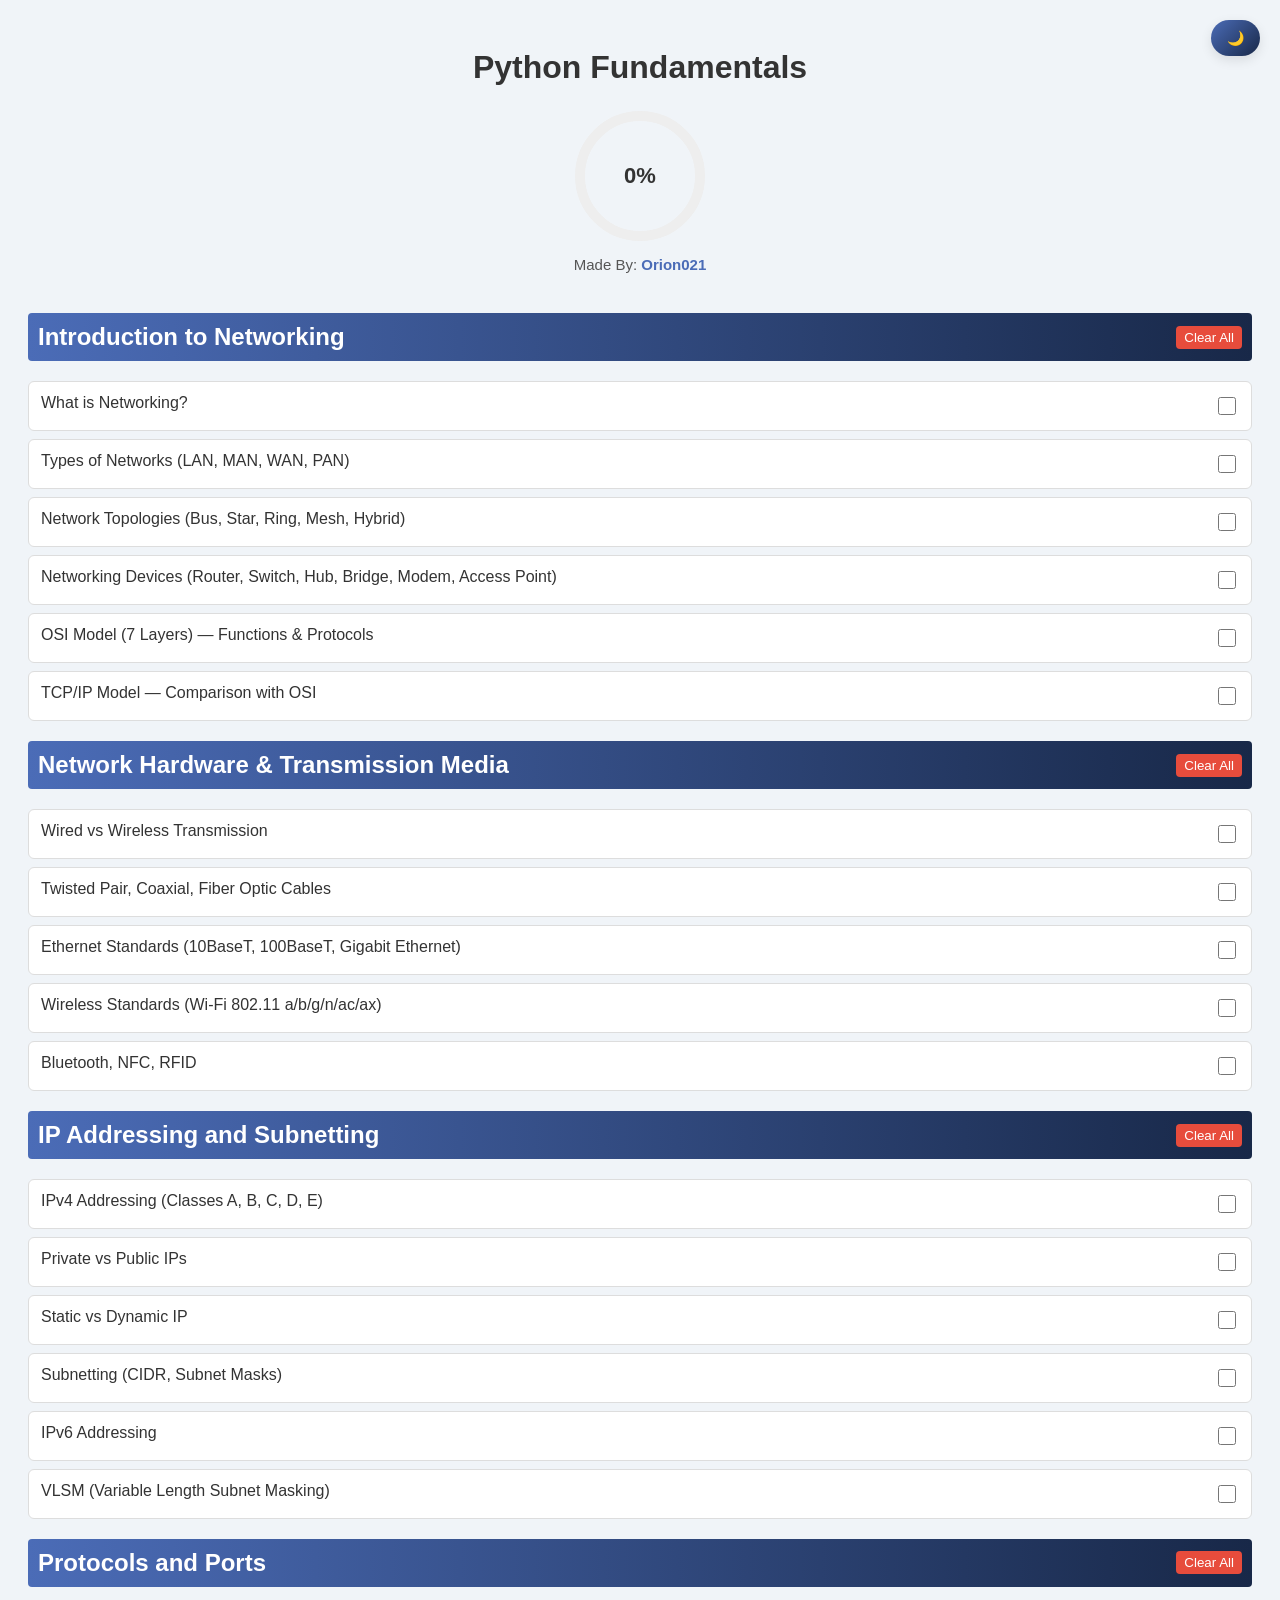
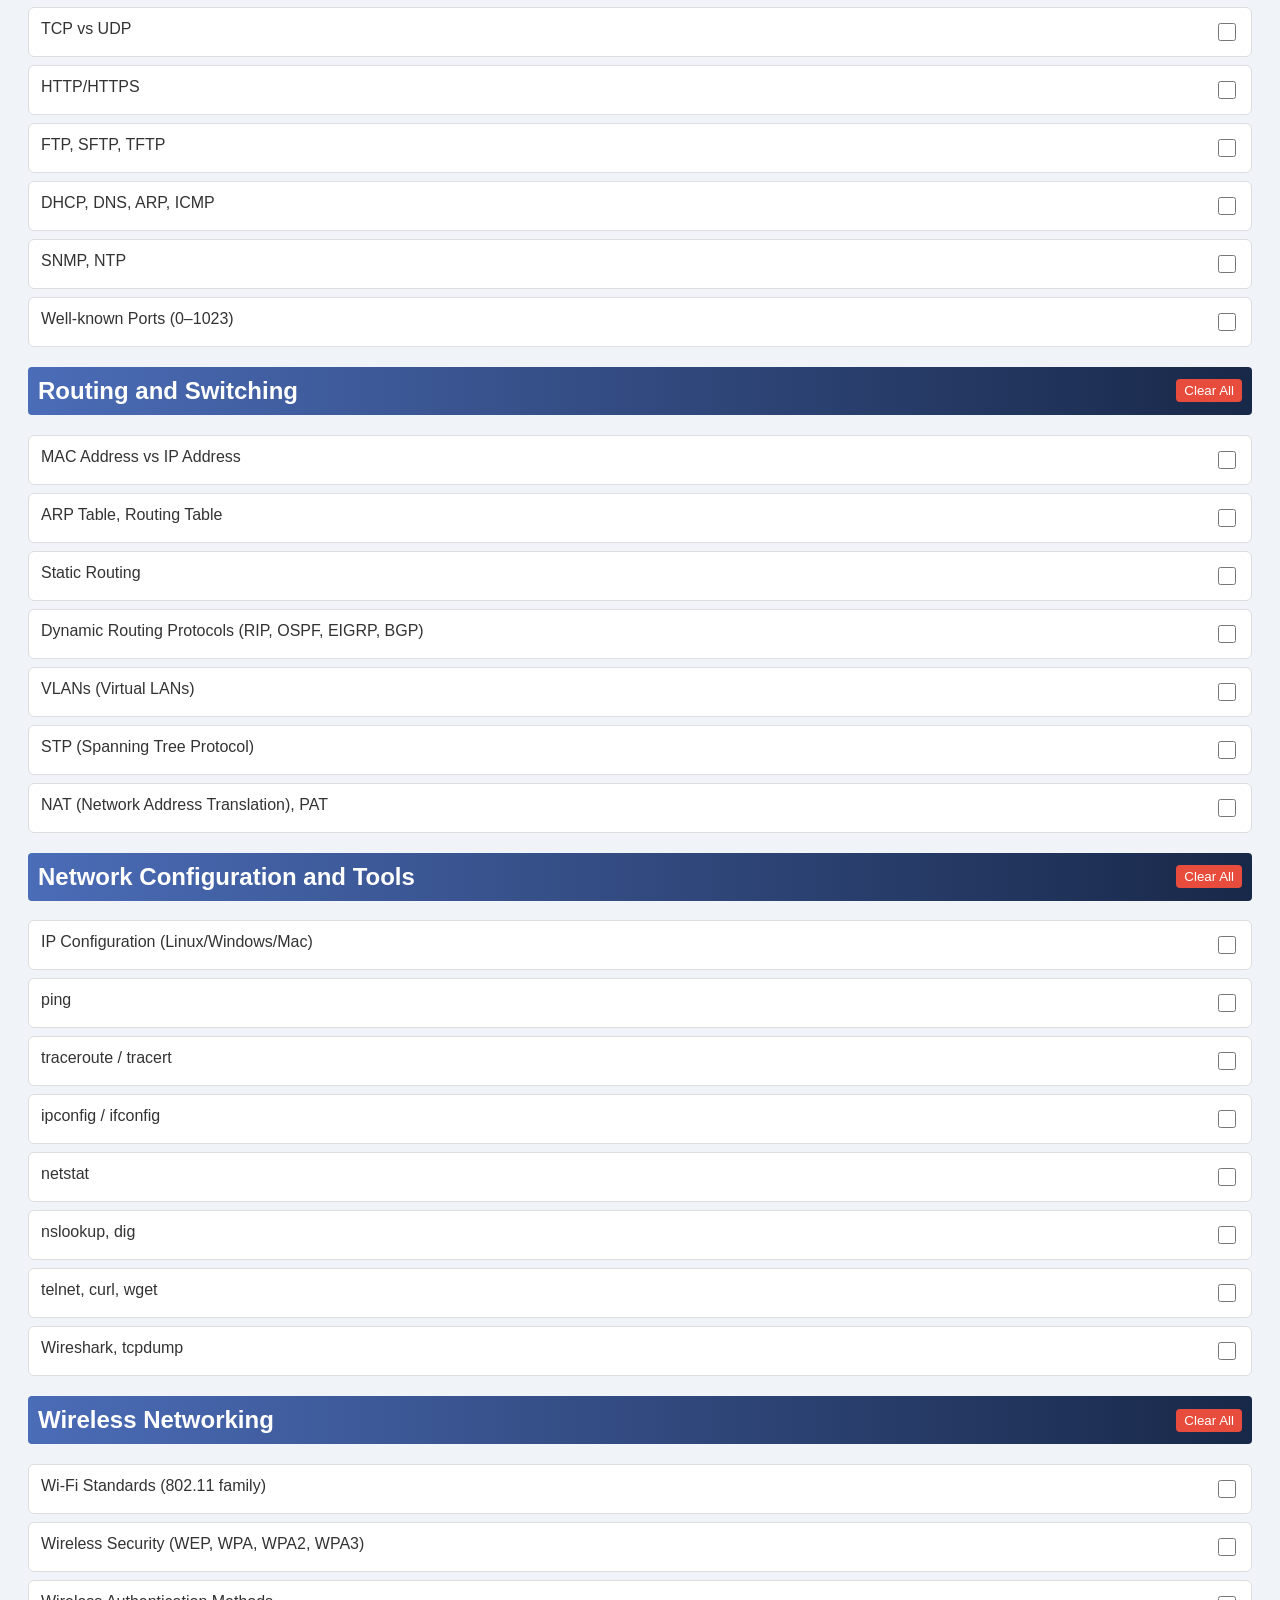
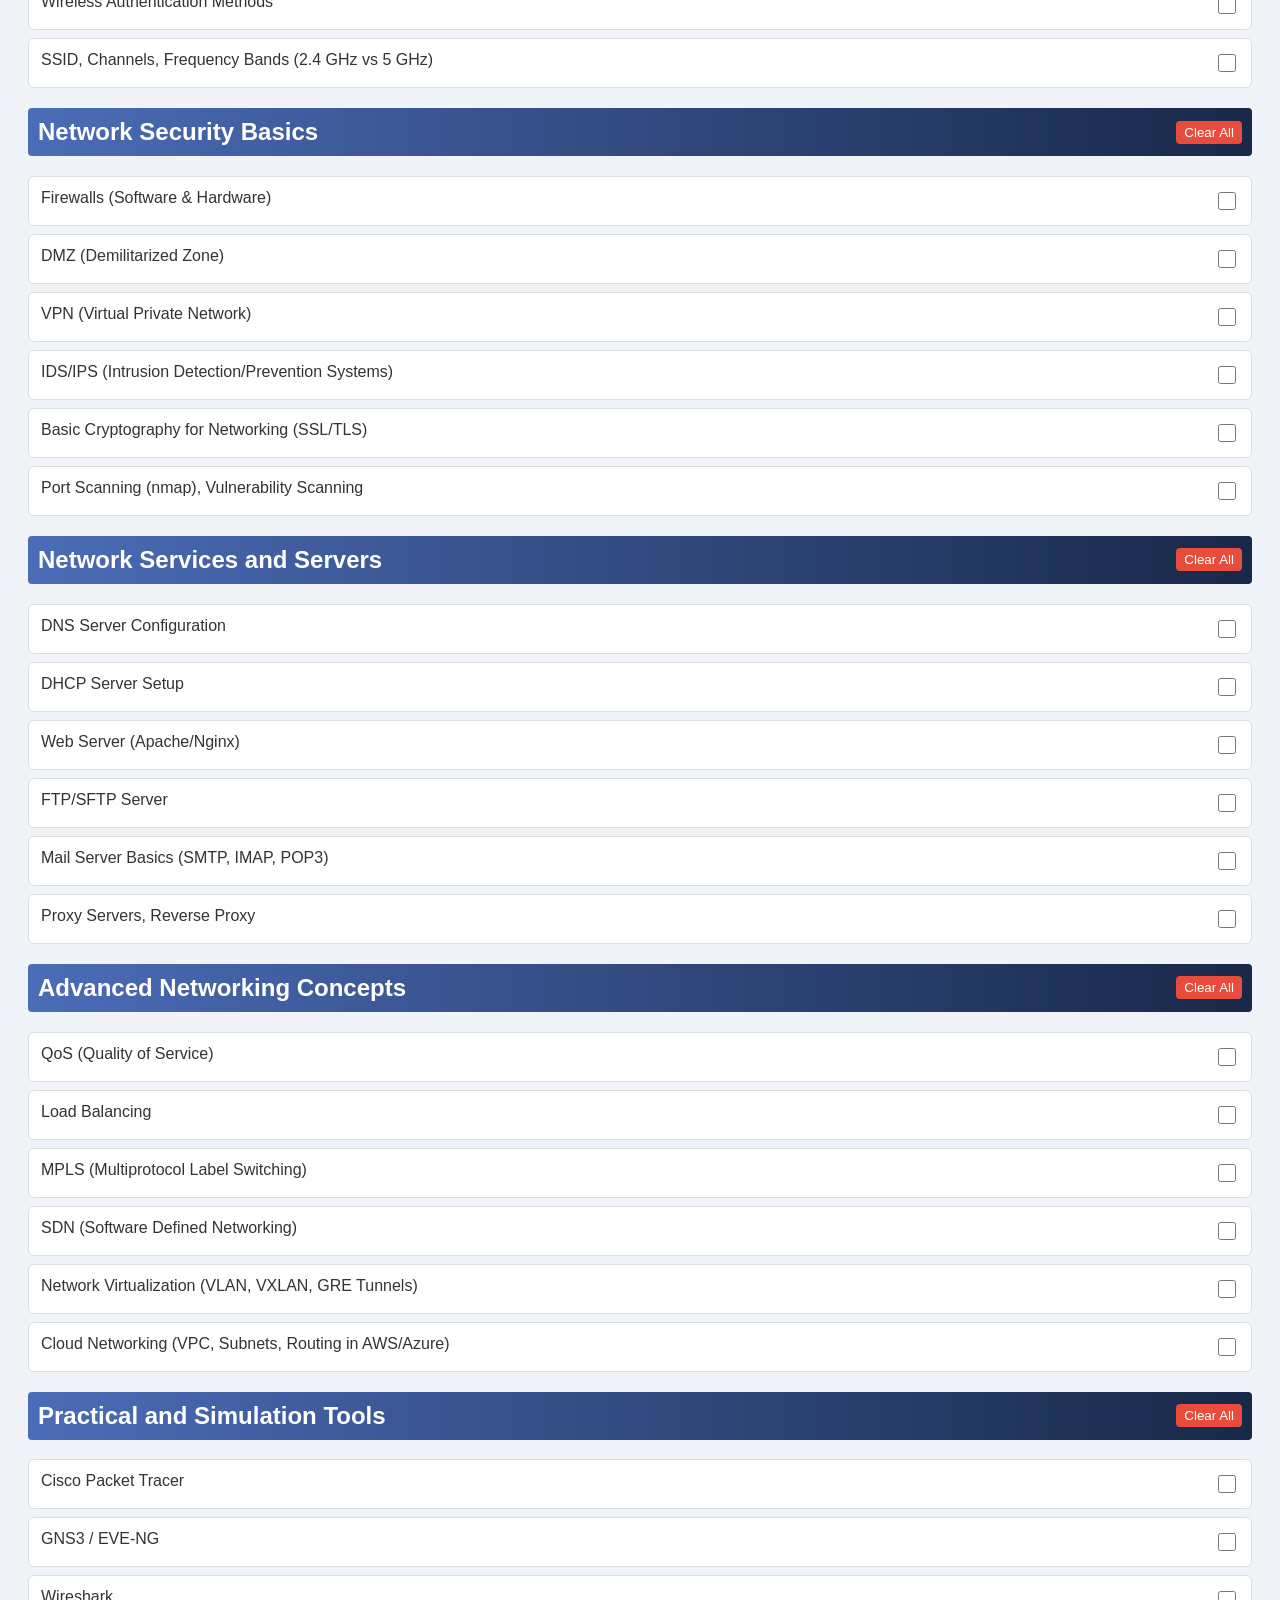
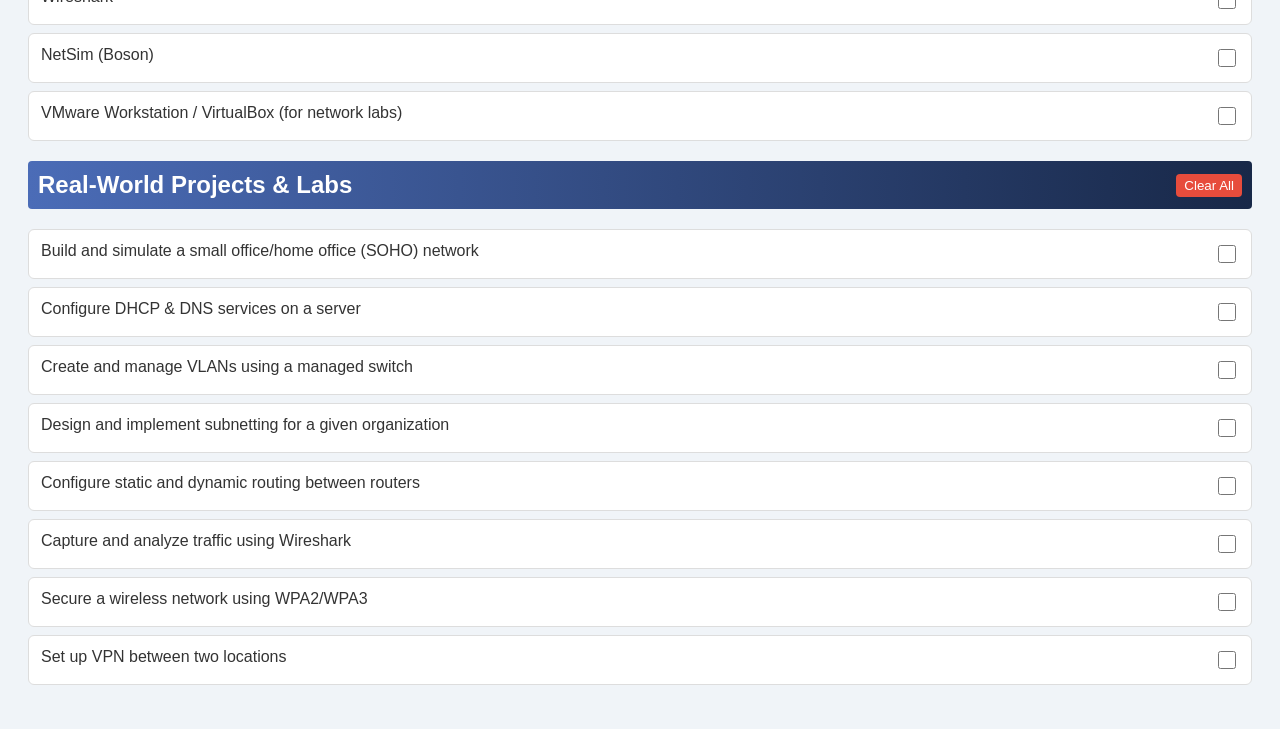
<file: Trackers/Networking-Fundamentals.html>
<!DOCTYPE html>
<html lang="en">
<head>
  <meta charset="UTF-8" />
  <meta name="viewport" content="width=device-width, initial-scale=1.0" />
  <title>Python Fundamentals</title>
  <link rel="stylesheet" href="style.css">
</head>
<body>
  <button class="theme-toggle" id="themeToggle" onclick="toggleTheme()">🌙</button>
  <h1>Python Fundamentals</h1>

  <!-- Progress Wheel -->
  <div class="progress-wheel-container">
    <div class="progress-wheel">
      <svg>
        <circle class="bg" cx="70" cy="70" r="60"></circle>
        <circle class="progress" cx="70" cy="70" r="60"></circle>
      </svg>
      <div class="progress-text" id="progressPercent">0%</div>
    </div>
  </div>

  <!-- Ownership info -->
  <div class="owner">
    Made By: <a href="https://orion021.github.io/krishnan_t/" target="_blank">Orion021</a>
  </div>

  <div id="topics-container"></div>

  <!-- Back to Top Button -->
  <button id="backToTop" onclick="scrollToTop()">↑</button>

  <script>
    const sections = {
      "Introduction to Networking": [
        "What is Networking?",
        "Types of Networks (LAN, MAN, WAN, PAN)",
        "Network Topologies (Bus, Star, Ring, Mesh, Hybrid)",
        "Networking Devices (Router, Switch, Hub, Bridge, Modem, Access Point)",
        "OSI Model (7 Layers) — Functions & Protocols",
        "TCP/IP Model — Comparison with OSI"
      ],
      "Network Hardware & Transmission Media": [
        "Wired vs Wireless Transmission",
        "Twisted Pair, Coaxial, Fiber Optic Cables",
        "Ethernet Standards (10BaseT, 100BaseT, Gigabit Ethernet)",
        "Wireless Standards (Wi-Fi 802.11 a/b/g/n/ac/ax)",
        "Bluetooth, NFC, RFID"
      ],
      "IP Addressing and Subnetting": [
        "IPv4 Addressing (Classes A, B, C, D, E)",
        "Private vs Public IPs",
        "Static vs Dynamic IP",
        "Subnetting (CIDR, Subnet Masks)",
        "IPv6 Addressing",
        "VLSM (Variable Length Subnet Masking)"
      ],
      "Protocols and Ports": [
        "TCP vs UDP",
        "HTTP/HTTPS",
        "FTP, SFTP, TFTP",
        "DHCP, DNS, ARP, ICMP",
        "SNMP, NTP",
        "Well-known Ports (0–1023)"
      ],
      "Routing and Switching": [
        "MAC Address vs IP Address",
        "ARP Table, Routing Table",
        "Static Routing",
        "Dynamic Routing Protocols (RIP, OSPF, EIGRP, BGP)",
        "VLANs (Virtual LANs)",
        "STP (Spanning Tree Protocol)",
        "NAT (Network Address Translation), PAT"
      ],
      "Network Configuration and Tools": [
        "IP Configuration (Linux/Windows/Mac)",
        "ping",
        "traceroute / tracert",
        "ipconfig / ifconfig",
        "netstat",
        "nslookup, dig",
        "telnet, curl, wget",
        "Wireshark, tcpdump"
      ],
      "Wireless Networking": [
        "Wi-Fi Standards (802.11 family)",
        "Wireless Security (WEP, WPA, WPA2, WPA3)",
        "Wireless Authentication Methods",
        "SSID, Channels, Frequency Bands (2.4 GHz vs 5 GHz)"
      ],
      "Network Security Basics": [
        "Firewalls (Software & Hardware)",
        "DMZ (Demilitarized Zone)",
        "VPN (Virtual Private Network)",
        "IDS/IPS (Intrusion Detection/Prevention Systems)",
        "Basic Cryptography for Networking (SSL/TLS)",
        "Port Scanning (nmap), Vulnerability Scanning"
      ],
      "Network Services and Servers": [
        "DNS Server Configuration",
        "DHCP Server Setup",
        "Web Server (Apache/Nginx)",
        "FTP/SFTP Server",
        "Mail Server Basics (SMTP, IMAP, POP3)",
        "Proxy Servers, Reverse Proxy"
      ],
      "Advanced Networking Concepts": [
        "QoS (Quality of Service)",
        "Load Balancing",
        "MPLS (Multiprotocol Label Switching)",
        "SDN (Software Defined Networking)",
        "Network Virtualization (VLAN, VXLAN, GRE Tunnels)",
        "Cloud Networking (VPC, Subnets, Routing in AWS/Azure)"
      ],
      "Practical and Simulation Tools": [
        "Cisco Packet Tracer",
        "GNS3 / EVE-NG",
        "Wireshark",
        "NetSim (Boson)",
        "VMware Workstation / VirtualBox (for network labs)"
      ],
      "Real-World Projects & Labs": [
        "Build and simulate a small office/home office (SOHO) network",
        "Configure DHCP & DNS services on a server",
        "Create and manage VLANs using a managed switch",
        "Design and implement subnetting for a given organization",
        "Configure static and dynamic routing between routers",
        "Capture and analyze traffic using Wireshark",
        "Secure a wireless network using WPA2/WPA3",
        "Set up VPN between two locations"
      ]
    };

    const container = document.getElementById('topics-container');

    Object.entries(sections).forEach(([section, topics]) => {
      const sectionEl = document.createElement('div');
      sectionEl.innerHTML = `<h2>${section} <button class="clear-button" onclick="clearSection('${section}')">Clear All</button></h2>`;
      const listEl = document.createElement('ul');

      topics.forEach((topic, index) => {
        const topicId = `${section}-${index}`;
        const li = document.createElement('li');
        li.innerHTML = `<span class="topic-text">${topic}</span>
          <div class="progress-selector">
            <input type="checkbox" data-id="${topicId}" onclick="setProgress('${topicId}', this.checked)">
          </div>`;
        listEl.appendChild(li);
      });

      sectionEl.appendChild(listEl);
      container.appendChild(sectionEl);
    });

    function setProgress(id, checked) {
      localStorage.setItem(id, checked ? '1' : '0');
      updateOverallProgress();
    }

    function clearSection(section) {
      const topics = sections[section];
      topics.forEach((_, index) => {
        const topicId = `${section}-${index}`;
        localStorage.removeItem(topicId);
        const checkbox = document.querySelector(`input[data-id='${topicId}']`);
        if (checkbox) checkbox.checked = false;
      });
      updateOverallProgress();
    }

    function restoreProgress() {
      Object.entries(sections).forEach(([section, topics]) => {
        topics.forEach((_, index) => {
          const topicId = `${section}-${index}`;
          const saved = localStorage.getItem(topicId);
          const checkbox = document.querySelector(`input[data-id='${topicId}']`);
          if (checkbox && saved === '1') checkbox.checked = true;
        });
      });
      updateOverallProgress();
    }

    function updateOverallProgress() {
      const allTopics = [];
      Object.entries(sections).forEach(([section, topics]) => {
        topics.forEach((_, index) => {
          const topicId = `${section}-${index}`;
          const checked = localStorage.getItem(topicId) === '1' ? 1 : 0;
          allTopics.push(checked);
        });
      });

      const maxScore = allTopics.length;
      const currentScore = allTopics.reduce((a, b) => a + b, 0);
      const percent = maxScore ? Math.round((currentScore / maxScore) * 100) : 0;

      const circle = document.querySelector('.progress');
      const text = document.getElementById('progressPercent');
      const radius = 60;
      const circumference = 2 * Math.PI * radius;
      const offset = circumference - (percent / 100) * circumference;

      circle.style.strokeDasharray = circumference;
      circle.style.strokeDashoffset = offset;
      text.textContent = `${percent}%`;
    }

    function toggleTheme() {
      const root = document.documentElement;
      const isDark = root.classList.toggle('dark-mode');
      localStorage.setItem('theme', isDark ? 'dark' : 'light');
      document.getElementById('themeToggle').textContent = isDark ? '☀️' : '🌙';
    }

    function restoreTheme() {
      const savedTheme = localStorage.getItem('theme');
      const isDark = savedTheme === 'dark';
      if (isDark) document.documentElement.classList.add('dark-mode');
      document.getElementById('themeToggle').textContent = isDark ? '☀️' : '🌙';
    }

    // Back to Top Logic
    const backToTopBtn = document.getElementById('backToTop');
    window.onscroll = function() {
      if (document.body.scrollTop > 200 || document.documentElement.scrollTop > 200) {
        backToTopBtn.style.display = "block";
      } else {
        backToTopBtn.style.display = "none";
      }
    };

    function scrollToTop() {
      window.scrollTo({ top: 0, behavior: 'smooth' });
    }

    restoreTheme();
    restoreProgress();
  </script>
</body>
</html>
</file>
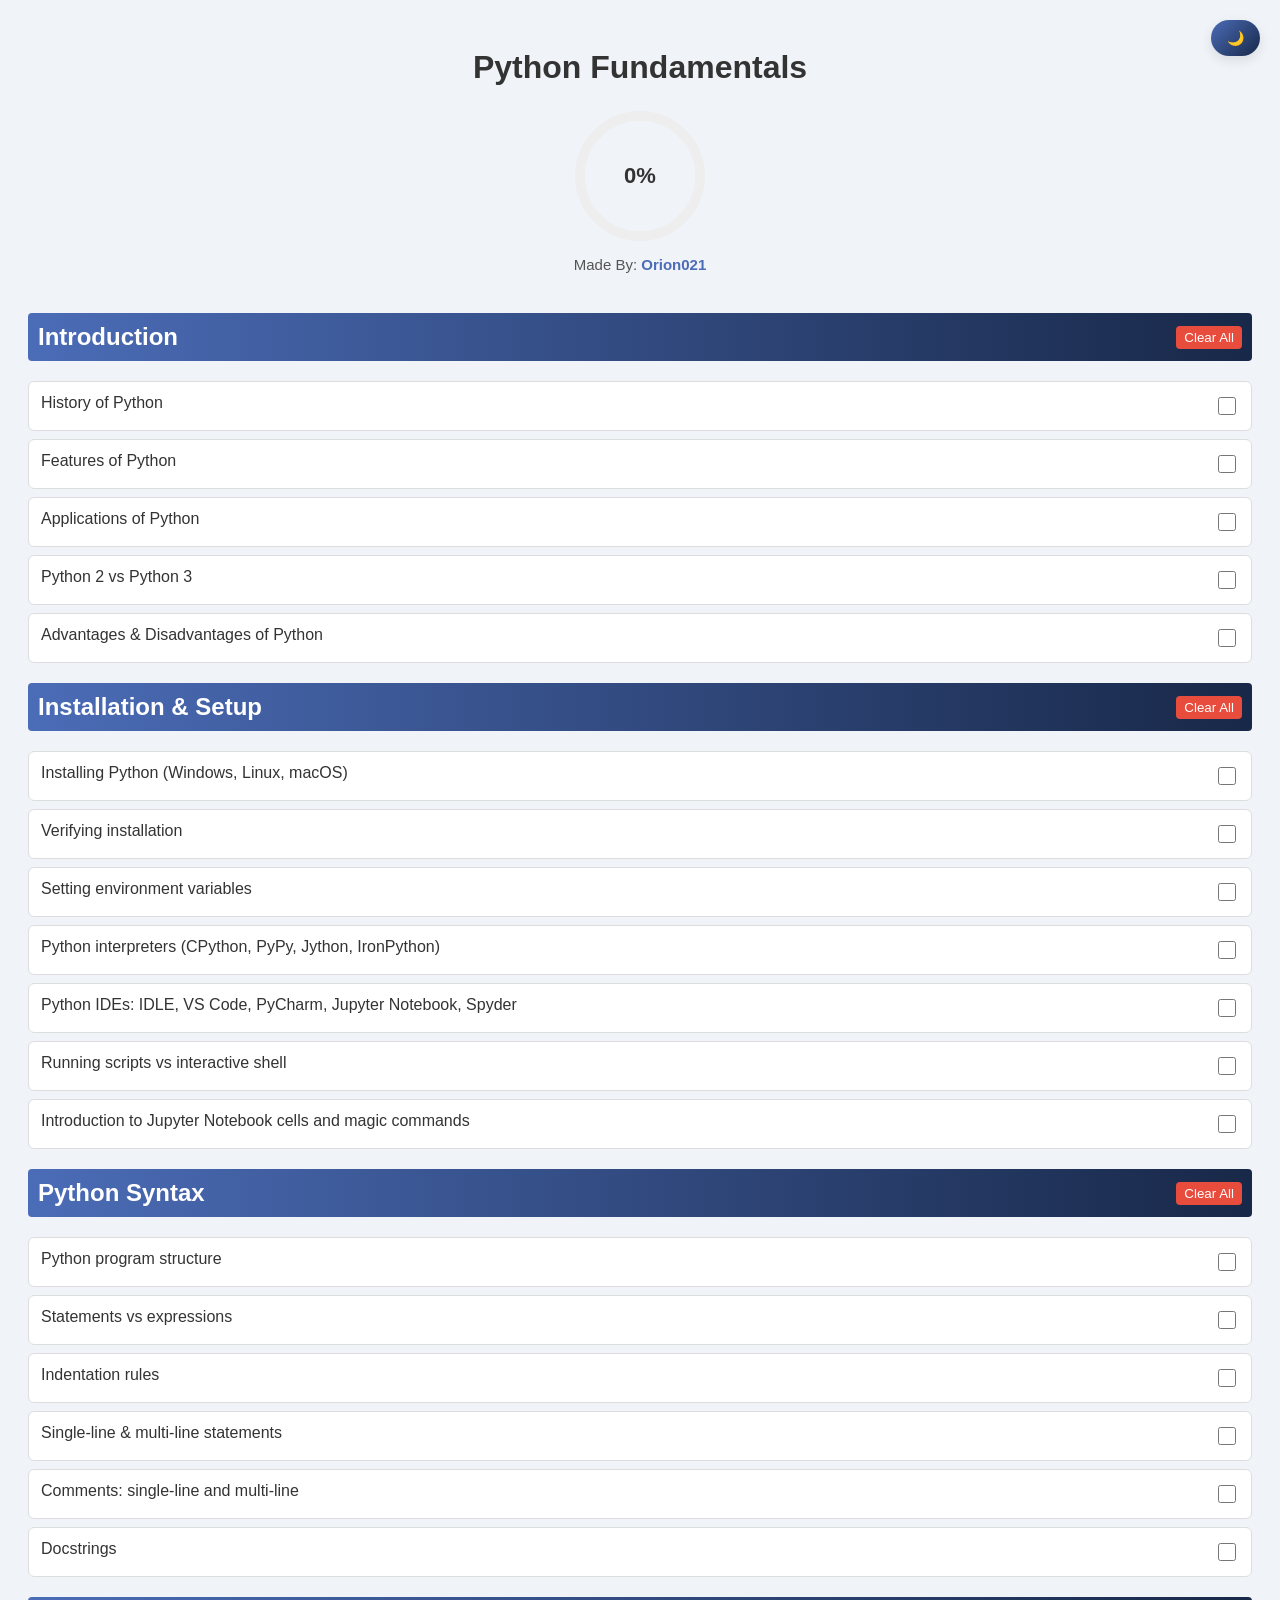
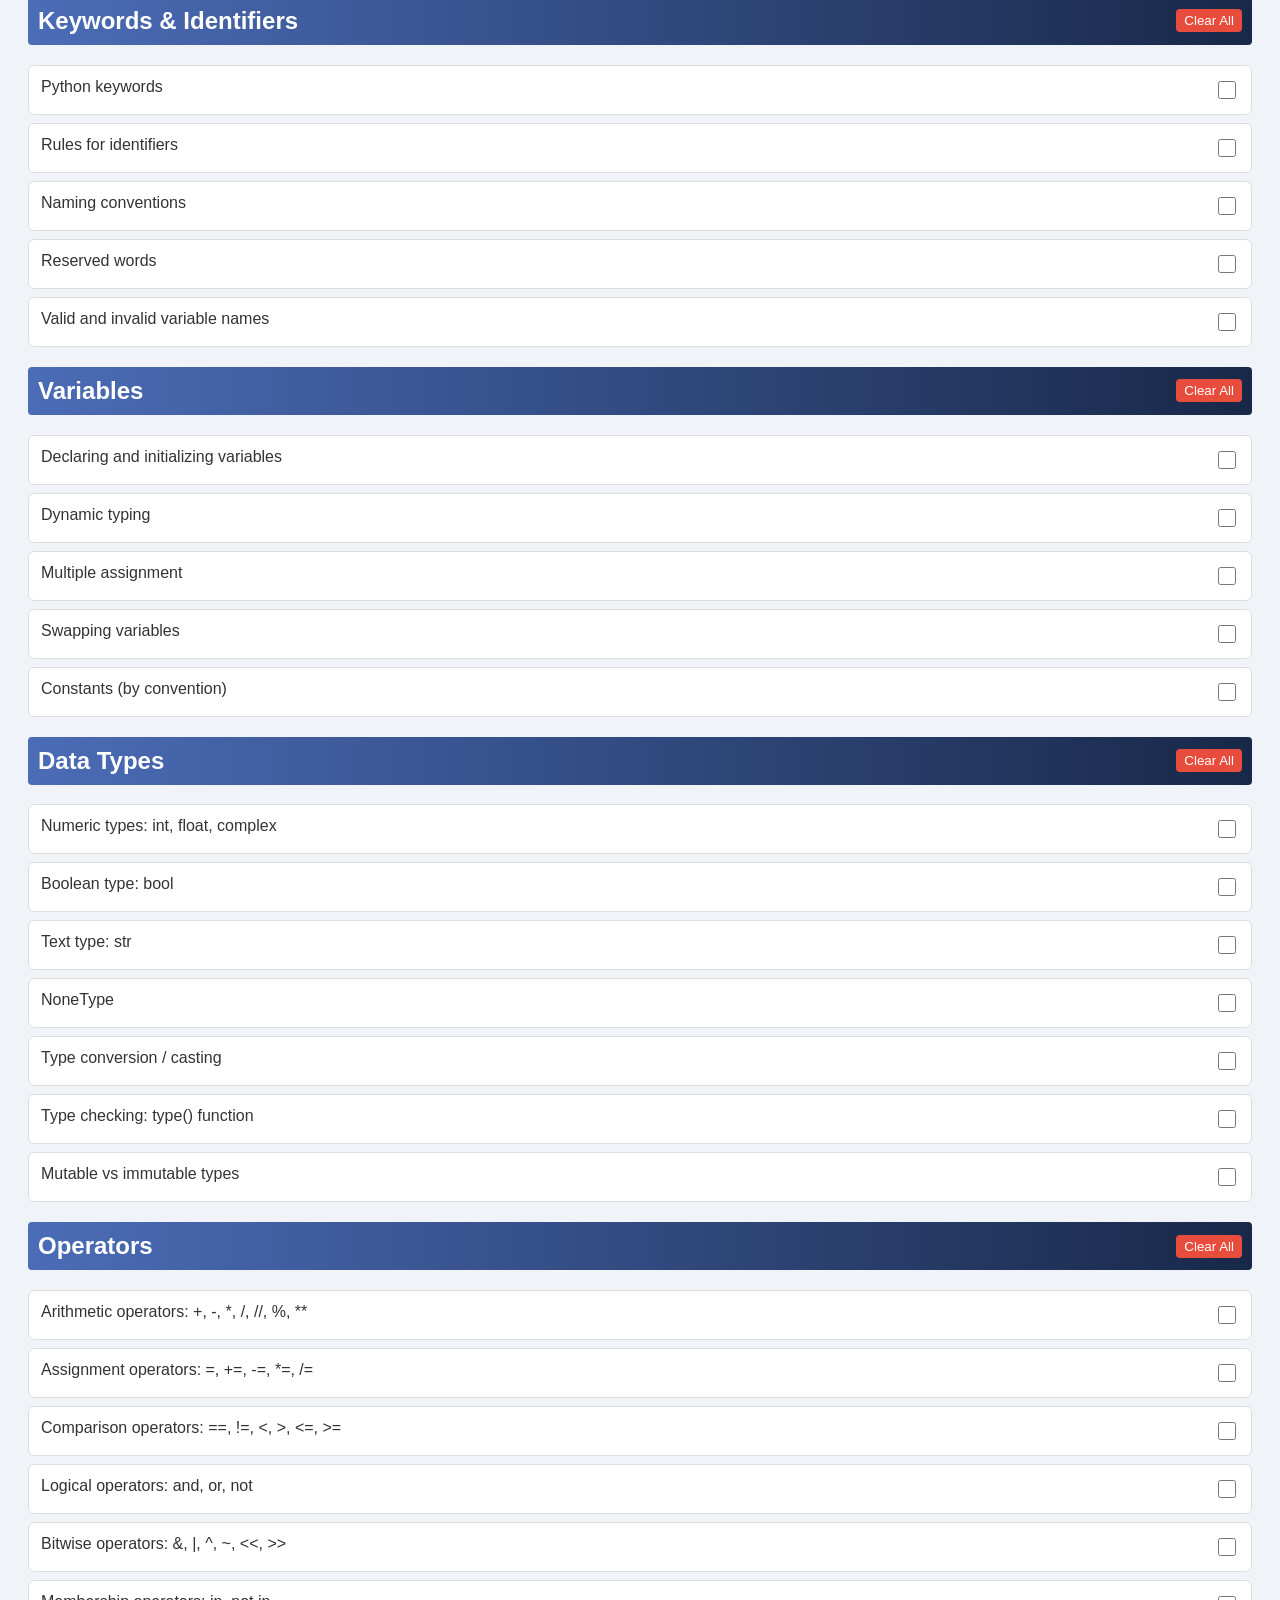
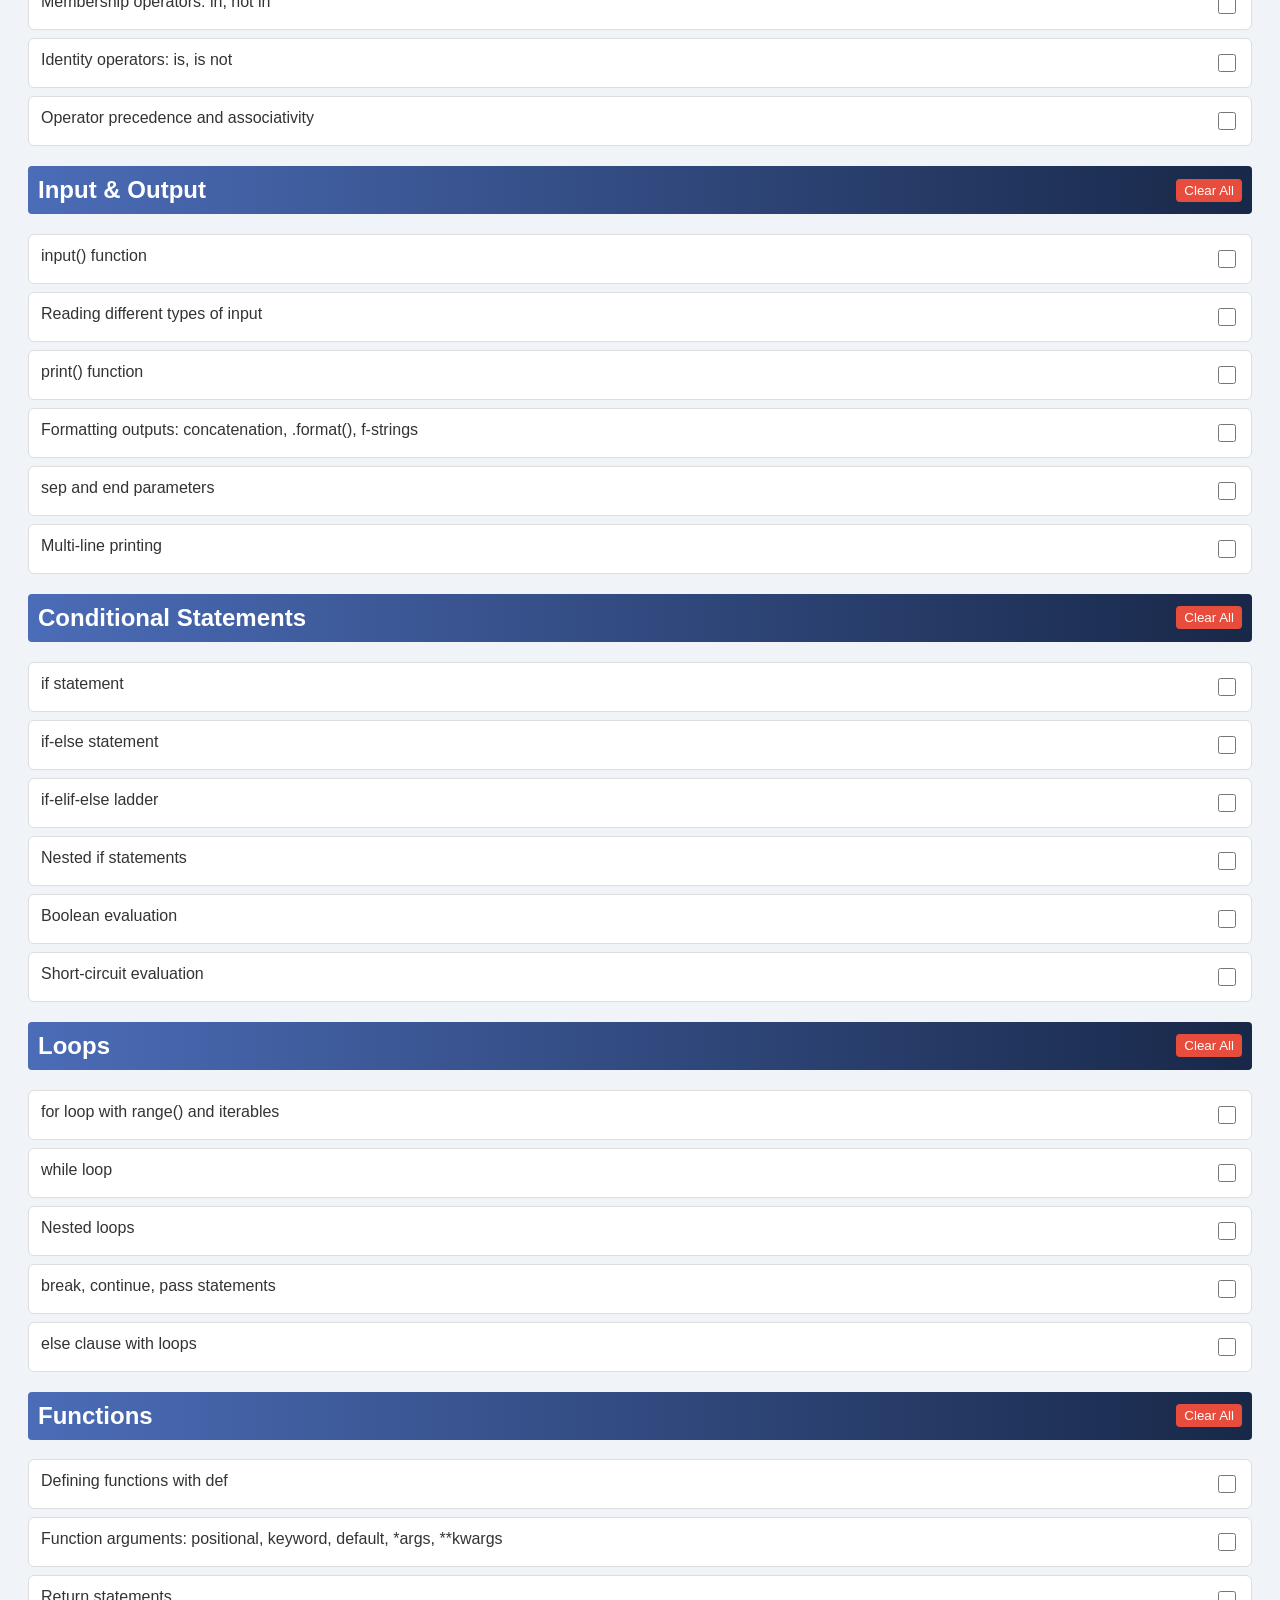
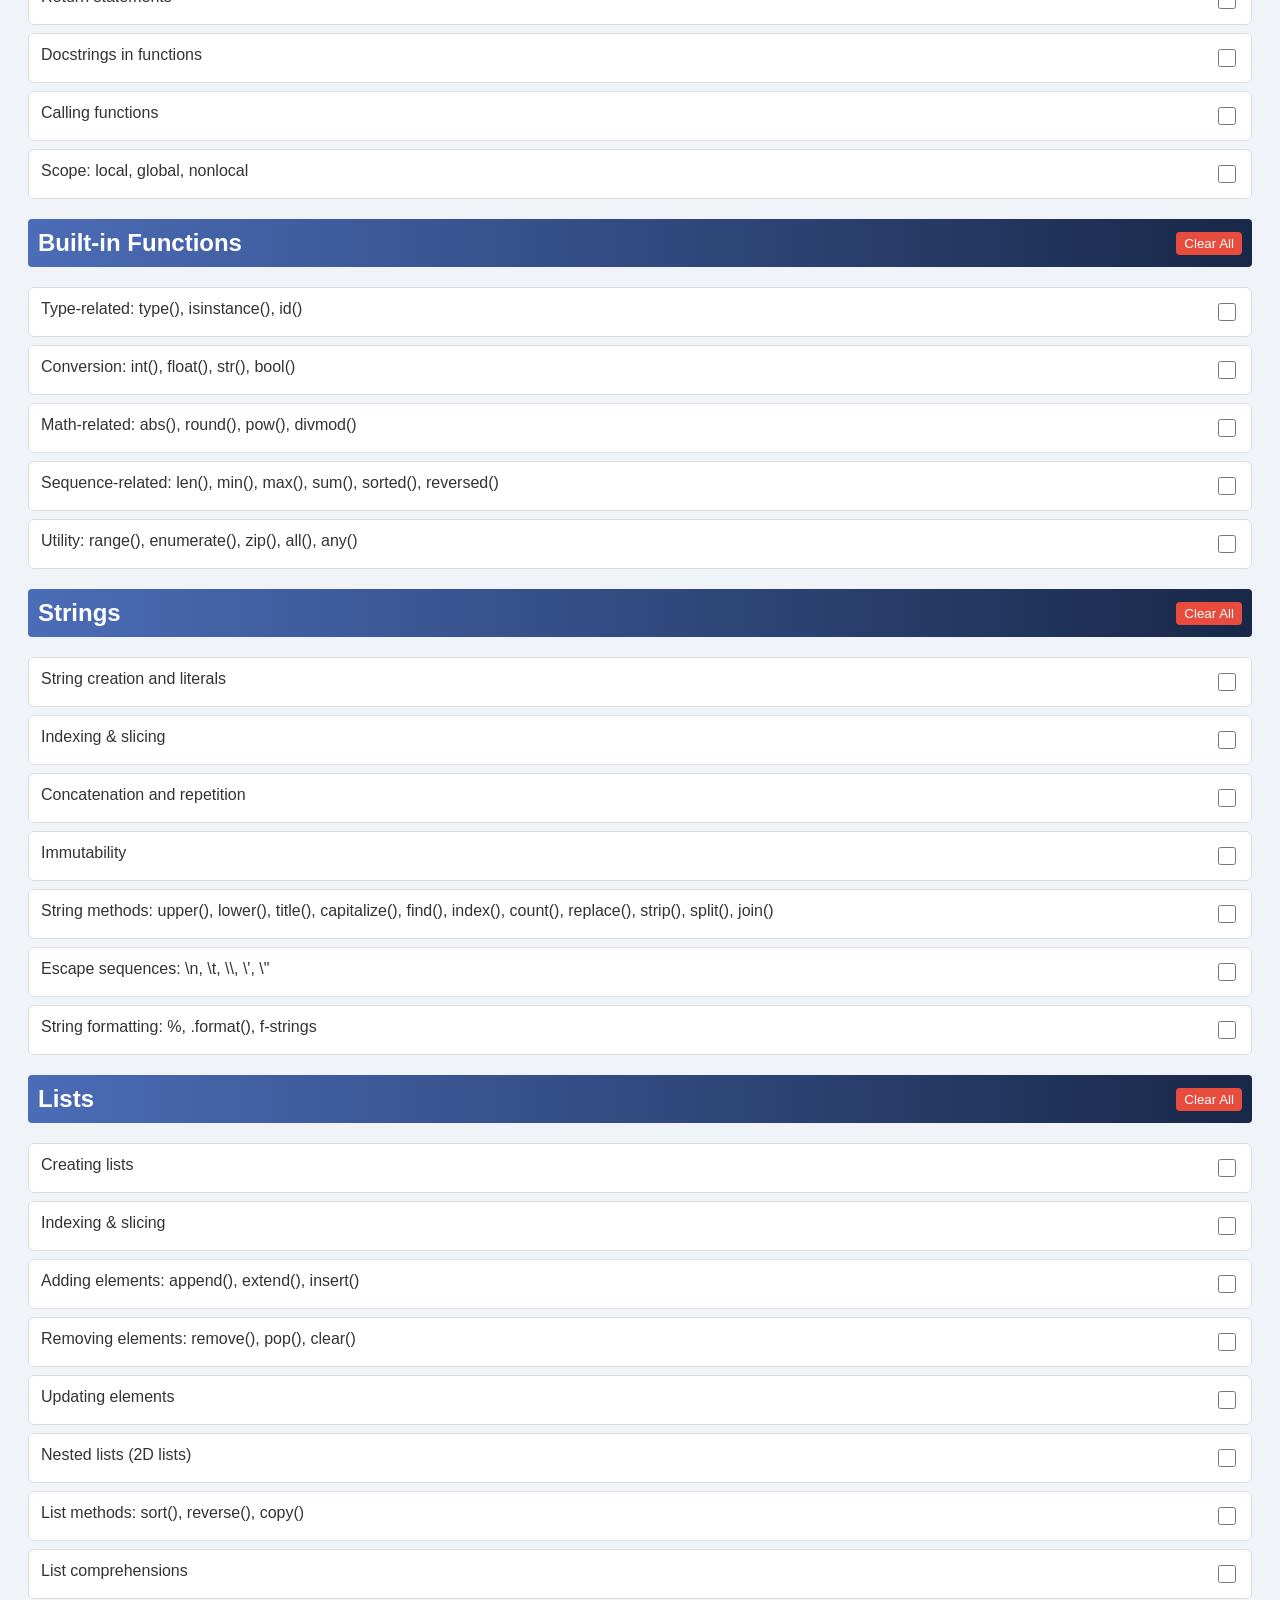
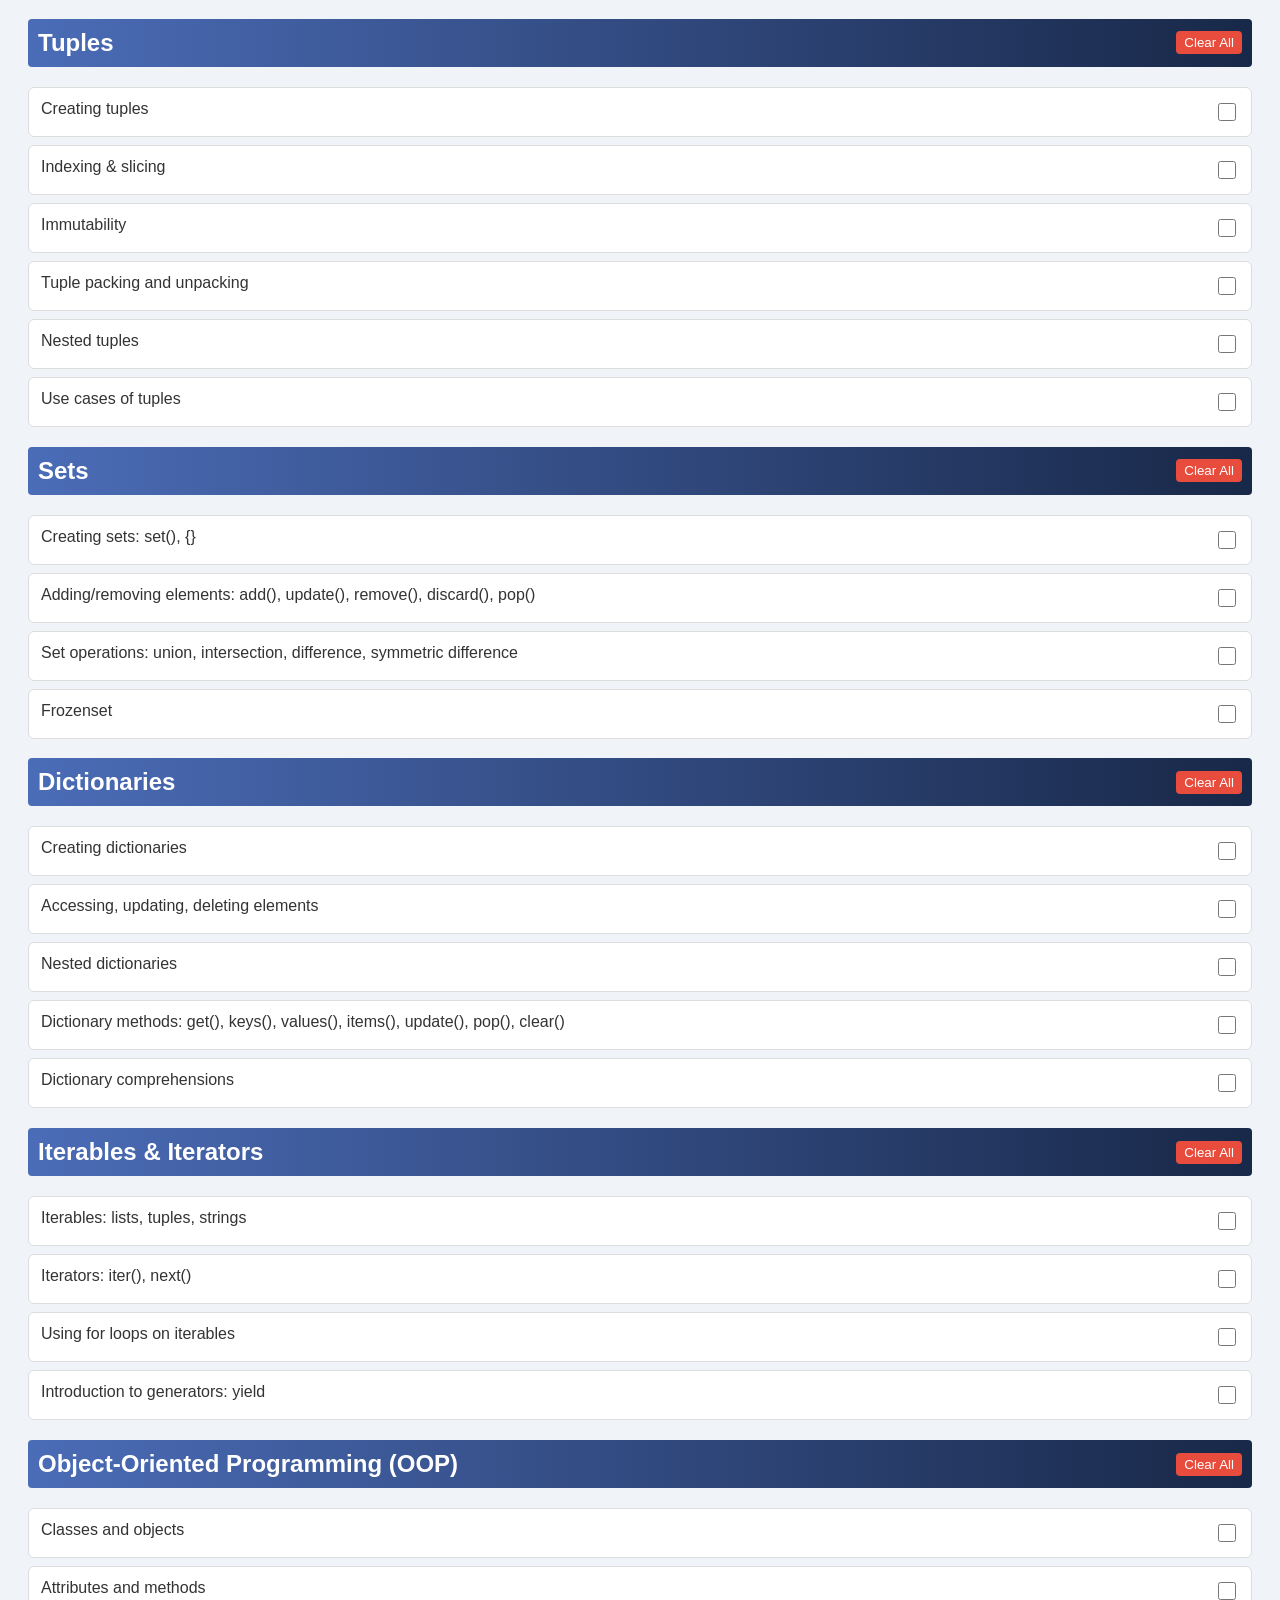
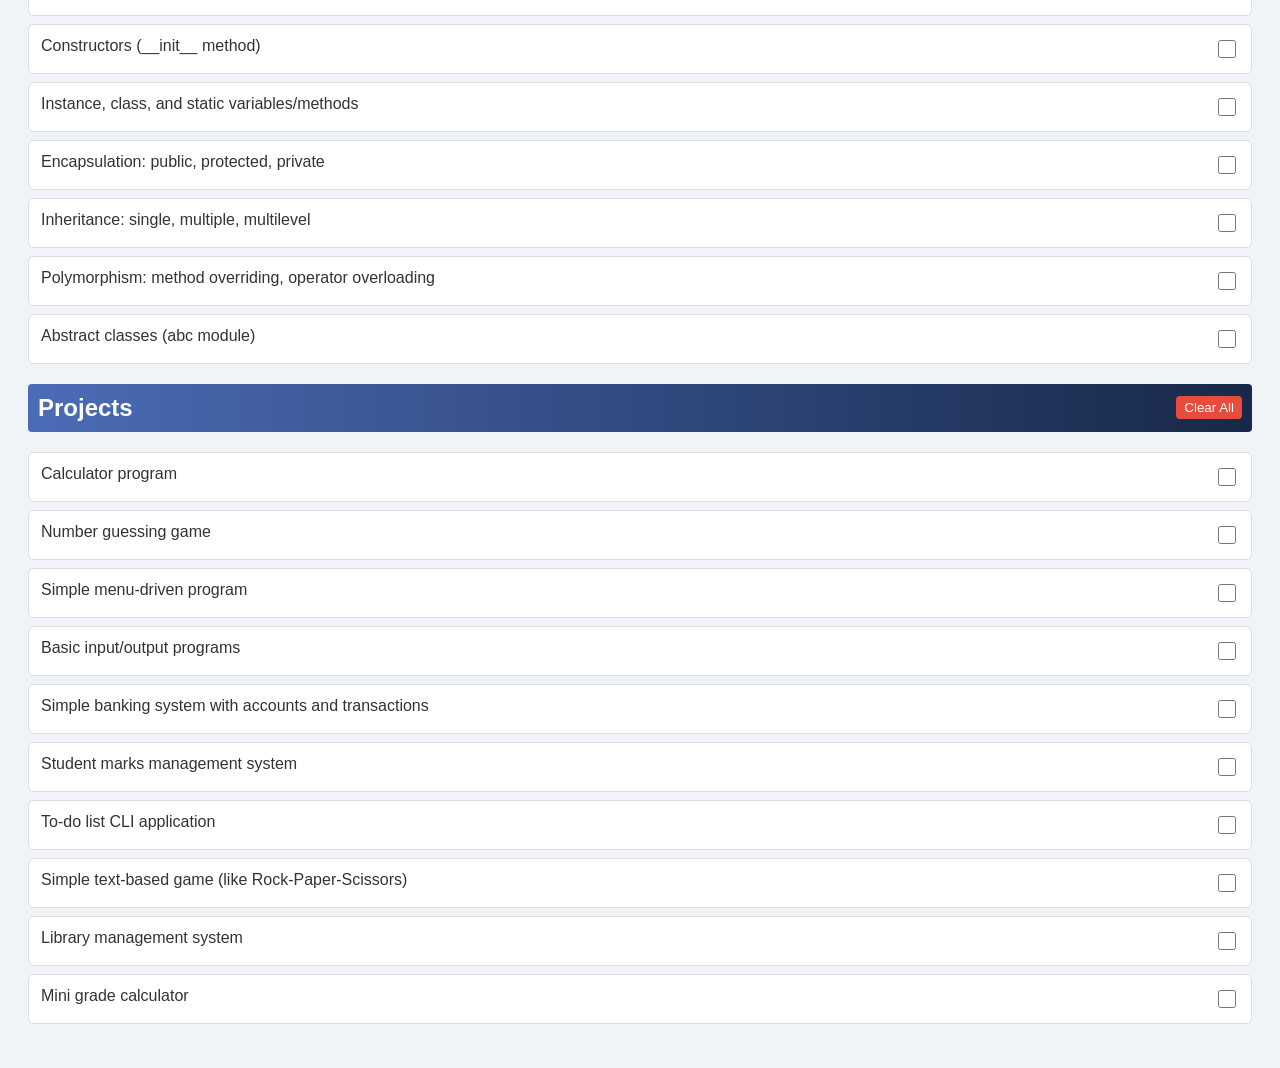
<file: Trackers/Python-Fundamentals.html>
<!DOCTYPE html>
<html lang="en">
<head>
  <meta charset="UTF-8" />
  <meta name="viewport" content="width=device-width, initial-scale=1.0" />
  <title>Python Fundamentals</title>
  <link rel="stylesheet" href="style.css">
</head>
<body>
  <button class="theme-toggle" id="themeToggle" onclick="toggleTheme()">🌙</button>
  <h1>Python Fundamentals</h1>

  <!-- Progress Wheel -->
  <div class="progress-wheel-container">
    <div class="progress-wheel">
      <svg>
        <circle class="bg" cx="70" cy="70" r="60"></circle>
        <circle class="progress" cx="70" cy="70" r="60"></circle>
      </svg>
      <div class="progress-text" id="progressPercent">0%</div>
    </div>
  </div>

  <!-- Ownership info -->
  <div class="owner">
    Made By: <a href="https://orion021.github.io/krishnan_t/" target="_blank">Orion021</a>
  </div>

  <div id="topics-container"></div>

  <!-- Back to Top Button -->
  <button id="backToTop" onclick="scrollToTop()">↑</button>

  <script>
    const sections = {
      "Introduction": [
        "History of Python",
        "Features of Python",
        "Applications of Python",
        "Python 2 vs Python 3",
        "Advantages & Disadvantages of Python"
      ],
      "Installation & Setup": [
        "Installing Python (Windows, Linux, macOS)",
        "Verifying installation",
        "Setting environment variables",
        "Python interpreters (CPython, PyPy, Jython, IronPython)",
        "Python IDEs: IDLE, VS Code, PyCharm, Jupyter Notebook, Spyder",
        "Running scripts vs interactive shell",
        "Introduction to Jupyter Notebook cells and magic commands"
      ],
      "Python Syntax": [
        "Python program structure",
        "Statements vs expressions",
        "Indentation rules",
        "Single-line & multi-line statements",
        "Comments: single-line and multi-line",
        "Docstrings"
      ],
      "Keywords & Identifiers": [
        "Python keywords",
        "Rules for identifiers",
        "Naming conventions",
        "Reserved words",
        "Valid and invalid variable names"
      ],
      "Variables": [
        "Declaring and initializing variables",
        "Dynamic typing",
        "Multiple assignment",
        "Swapping variables",
        "Constants (by convention)"
      ],
      "Data Types": [
        "Numeric types: int, float, complex",
        "Boolean type: bool",
        "Text type: str",
        "NoneType",
        "Type conversion / casting",
        "Type checking: type() function",
        "Mutable vs immutable types"
      ],
      "Operators": [
        "Arithmetic operators: +, -, *, /, //, %, **",
        "Assignment operators: =, +=, -=, *=, /=",
        "Comparison operators: ==, !=, <, >, <=, >=",
        "Logical operators: and, or, not",
        "Bitwise operators: &, |, ^, ~, <<, >>",
        "Membership operators: in, not in",
        "Identity operators: is, is not",
        "Operator precedence and associativity"
      ],
      "Input & Output": [
        "input() function",
        "Reading different types of input",
        "print() function",
        "Formatting outputs: concatenation, .format(), f-strings",
        "sep and end parameters",
        "Multi-line printing"
      ],
      "Conditional Statements": [
        "if statement",
        "if-else statement",
        "if-elif-else ladder",
        "Nested if statements",
        "Boolean evaluation",
        "Short-circuit evaluation"
      ],
      "Loops": [
        "for loop with range() and iterables",
        "while loop",
        "Nested loops",
        "break, continue, pass statements",
        "else clause with loops"
      ],
      "Functions": [
        "Defining functions with def",
        "Function arguments: positional, keyword, default, *args, **kwargs",
        "Return statements",
        "Docstrings in functions",
        "Calling functions",
        "Scope: local, global, nonlocal"
      ],
      "Built-in Functions": [
        "Type-related: type(), isinstance(), id()",
        "Conversion: int(), float(), str(), bool()",
        "Math-related: abs(), round(), pow(), divmod()",
        "Sequence-related: len(), min(), max(), sum(), sorted(), reversed()",
        "Utility: range(), enumerate(), zip(), all(), any()"
      ],
      "Strings": [
        "String creation and literals",
        "Indexing & slicing",
        "Concatenation and repetition",
        "Immutability",
        "String methods: upper(), lower(), title(), capitalize(), find(), index(), count(), replace(), strip(), split(), join()",
        "Escape sequences: \\n, \\t, \\\\, \\\', \\\"",
        "String formatting: %, .format(), f-strings"
      ],
      "Lists": [
        "Creating lists",
        "Indexing & slicing",
        "Adding elements: append(), extend(), insert()",
        "Removing elements: remove(), pop(), clear()",
        "Updating elements",
        "Nested lists (2D lists)",
        "List methods: sort(), reverse(), copy()",
        "List comprehensions"
      ],
      "Tuples": [
        "Creating tuples",
        "Indexing & slicing",
        "Immutability",
        "Tuple packing and unpacking",
        "Nested tuples",
        "Use cases of tuples"
      ],
      "Sets": [
        "Creating sets: set(), {}",
        "Adding/removing elements: add(), update(), remove(), discard(), pop()",
        "Set operations: union, intersection, difference, symmetric difference",
        "Frozenset"
      ],
      "Dictionaries": [
        "Creating dictionaries",
        "Accessing, updating, deleting elements",
        "Nested dictionaries",
        "Dictionary methods: get(), keys(), values(), items(), update(), pop(), clear()",
        "Dictionary comprehensions"
      ],
      "Iterables & Iterators": [
        "Iterables: lists, tuples, strings",
        "Iterators: iter(), next()",
        "Using for loops on iterables",
        "Introduction to generators: yield"
      ],
      "Object-Oriented Programming (OOP)": [
        "Classes and objects",
        "Attributes and methods",
        "Constructors (__init__ method)",
        "Instance, class, and static variables/methods",
        "Encapsulation: public, protected, private",
        "Inheritance: single, multiple, multilevel",
        "Polymorphism: method overriding, operator overloading",
        "Abstract classes (abc module)"
      ],
      "Projects": [
        "Calculator program",
        "Number guessing game",
        "Simple menu-driven program",
        "Basic input/output programs",
        "Simple banking system with accounts and transactions",
        "Student marks management system",
        "To-do list CLI application",
        "Simple text-based game (like Rock-Paper-Scissors)",
        "Library management system",
        "Mini grade calculator"
      ]
    };

    const container = document.getElementById('topics-container');

    Object.entries(sections).forEach(([section, topics]) => {
      const sectionEl = document.createElement('div');
      sectionEl.innerHTML = `<h2>${section} <button class="clear-button" onclick="clearSection('${section}')">Clear All</button></h2>`;
      const listEl = document.createElement('ul');

      topics.forEach((topic, index) => {
        const topicId = `${section}-${index}`;
        const li = document.createElement('li');
        li.innerHTML = `<span class="topic-text">${topic}</span>
          <div class="progress-selector">
            <input type="checkbox" data-id="${topicId}" onclick="setProgress('${topicId}', this.checked)">
          </div>`;
        listEl.appendChild(li);
      });

      sectionEl.appendChild(listEl);
      container.appendChild(sectionEl);
    });

    function setProgress(id, checked) {
      localStorage.setItem(id, checked ? '1' : '0');
      updateOverallProgress();
    }

    function clearSection(section) {
      const topics = sections[section];
      topics.forEach((_, index) => {
        const topicId = `${section}-${index}`;
        localStorage.removeItem(topicId);
        const checkbox = document.querySelector(`input[data-id='${topicId}']`);
        if (checkbox) checkbox.checked = false;
      });
      updateOverallProgress();
    }

    function restoreProgress() {
      Object.entries(sections).forEach(([section, topics]) => {
        topics.forEach((_, index) => {
          const topicId = `${section}-${index}`;
          const saved = localStorage.getItem(topicId);
          const checkbox = document.querySelector(`input[data-id='${topicId}']`);
          if (checkbox && saved === '1') checkbox.checked = true;
        });
      });
      updateOverallProgress();
    }

    function updateOverallProgress() {
      const allTopics = [];
      Object.entries(sections).forEach(([section, topics]) => {
        topics.forEach((_, index) => {
          const topicId = `${section}-${index}`;
          const checked = localStorage.getItem(topicId) === '1' ? 1 : 0;
          allTopics.push(checked);
        });
      });

      const maxScore = allTopics.length;
      const currentScore = allTopics.reduce((a, b) => a + b, 0);
      const percent = maxScore ? Math.round((currentScore / maxScore) * 100) : 0;

      const circle = document.querySelector('.progress');
      const text = document.getElementById('progressPercent');
      const radius = 60;
      const circumference = 2 * Math.PI * radius;
      const offset = circumference - (percent / 100) * circumference;

      circle.style.strokeDasharray = circumference;
      circle.style.strokeDashoffset = offset;
      text.textContent = `${percent}%`;
    }

    function toggleTheme() {
      const root = document.documentElement;
      const isDark = root.classList.toggle('dark-mode');
      localStorage.setItem('theme', isDark ? 'dark' : 'light');
      document.getElementById('themeToggle').textContent = isDark ? '☀️' : '🌙';
    }

    function restoreTheme() {
      const savedTheme = localStorage.getItem('theme');
      const isDark = savedTheme === 'dark';
      if (isDark) document.documentElement.classList.add('dark-mode');
      document.getElementById('themeToggle').textContent = isDark ? '☀️' : '🌙';
    }

    // Back to Top Logic
    const backToTopBtn = document.getElementById('backToTop');
    window.onscroll = function() {
      if (document.body.scrollTop > 200 || document.documentElement.scrollTop > 200) {
        backToTopBtn.style.display = "block";
      } else {
        backToTopBtn.style.display = "none";
      }
    };

    function scrollToTop() {
      window.scrollTo({ top: 0, behavior: 'smooth' });
    }

    restoreTheme();
    restoreProgress();
  </script>
</body>
</html>
</file>
<file: Trackers/style.css>
body {
      font-family: 'Segoe UI', sans-serif;
      padding: 20px;
      background-color: #f0f4f8;
      color: #333;
      transition: background-color 0.3s, color 0.3s;
    }

    .dark-mode body {
      background-color: #1e1e1e;
      color: #ddd;
    }

    .theme-toggle {
      position: absolute;
      top: 20px;
      right: 20px;
      background: linear-gradient(135deg, #4b6cb7, #182848);
      color: white;
      border: none;
      padding: 10px 16px;
      border-radius: 25px;
      font-weight: bold;
      font-size: 14px;
      cursor: pointer;
      box-shadow: 0 4px 12px rgba(0, 0, 0, 0.1);
      transition: background 0.3s, transform 0.2s, box-shadow 0.3s;
    }

    .theme-toggle:hover {
      background: linear-gradient(135deg, #3a539b, #1c2d5c);
      transform: scale(1.05);
      box-shadow: 0 6px 18px rgba(0, 0, 0, 0.2);
    }

    h1 {
      text-align: center;
      margin-bottom: 20px;
    }

    /* Progress Wheel */
    .progress-wheel-container {
      display: flex;
      justify-content: center;
      align-items: center;
      margin-bottom: 10px;
    }

    .progress-wheel {
      width: 140px;
      height: 140px;
      position: relative;
    }

    .progress-wheel svg {
      transform: rotate(-90deg);
      width: 140px;
      height: 140px;
    }

    .progress-wheel circle {
      fill: none;
      stroke-width: 10;
      stroke-linecap: round;
    }

    .progress-wheel .bg {
      stroke: #eee;
    }

    .progress-wheel .progress {
      stroke: #4b6cb7;
      transition: stroke-dashoffset 0.4s ease;
    }

    .progress-text {
      position: absolute;
      top: 50%;
      left: 50%;
      transform: translate(-50%, -50%);
      font-size: 22px;
      font-weight: bold;
      color: #333;
    }

    .dark-mode .progress-text {
      color: #fff;
    }

    /* Ownership Section */
    .owner {
      text-align: center;
      font-size: 15px;
      color: #555;
      margin-bottom: 40px;
    }

    .owner a {
      color: #4b6cb7;
      text-decoration: none;
      font-weight: bold;
    }

    .owner a:hover {
      text-decoration: underline;
    }

    .dark-mode .owner {
      color: #ccc;
    }

    .dark-mode .owner a {
      color: #8ab4f8;
    }

    h2 {
      background: linear-gradient(to right, #4b6cb7, #182848);
      color: white;
      padding: 10px;
      border-radius: 4px;
      display: flex;
      justify-content: space-between;
      align-items: center;
    }

    ul {
      list-style-type: none;
      padding: 0;
    }

    li {
      background: #fff;
      border: 1px solid #ddd;
      padding: 12px;
      margin: 8px 0;
      border-radius: 6px;
      display: flex;
      justify-content: space-between;
      align-items: flex-start; /* allow text wrapping */
      gap: 10px;
    }

    .dark-mode li {
      background: #2a2a2a;
      border-color: #444;
    }

    li span.topic-text {
      flex: 1 1 auto; /* text can wrap */
    }

    .progress-selector {
      flex: 0 0 auto; /* checkbox fixed, no shrinking */
      display: flex;
      align-items: center;
    }

    .progress-selector input[type="checkbox"] {
      width: 18px;
      height: 18px;
      cursor: pointer;
    }

    .clear-button {
      background-color: #e74c3c;
      color: white;
      padding: 4px 8px;
      border: none;
      border-radius: 4px;
      cursor: pointer;
    }

    /* Back to Top Button */
    #backToTop {
      position: fixed;
      bottom: 20px;
      right: 20px;
      background-color: #4b6cb7;
      color: white;
      border: none;
      padding: 10px 14px;
      border-radius: 50%;
      font-size: 20px;
      cursor: pointer;
      box-shadow: 0 4px 10px rgba(0,0,0,0.3);
      display: none;
      z-index: 100;
      transition: background 0.3s, transform 0.2s;
    }

    #backToTop:hover {
      background-color: #182848;
      transform: scale(1.1);
    }

    .report-button {
      display: block;
      margin: 25px auto;
      padding: 12px 22px;
      font-size: 1rem;
      font-weight: bold;
      border: none;
      border-radius: 6px;
      background: #007bff;
      color: #fff;
      cursor: pointer;
      box-shadow: 0 3px 8px rgba(0, 0, 0, 0.25);
      transition: background 0.3s, transform 0.2s;
    }

    .report-button:hover {
      background: #0056b3;
      transform: scale(1.05);
    }
</file>
